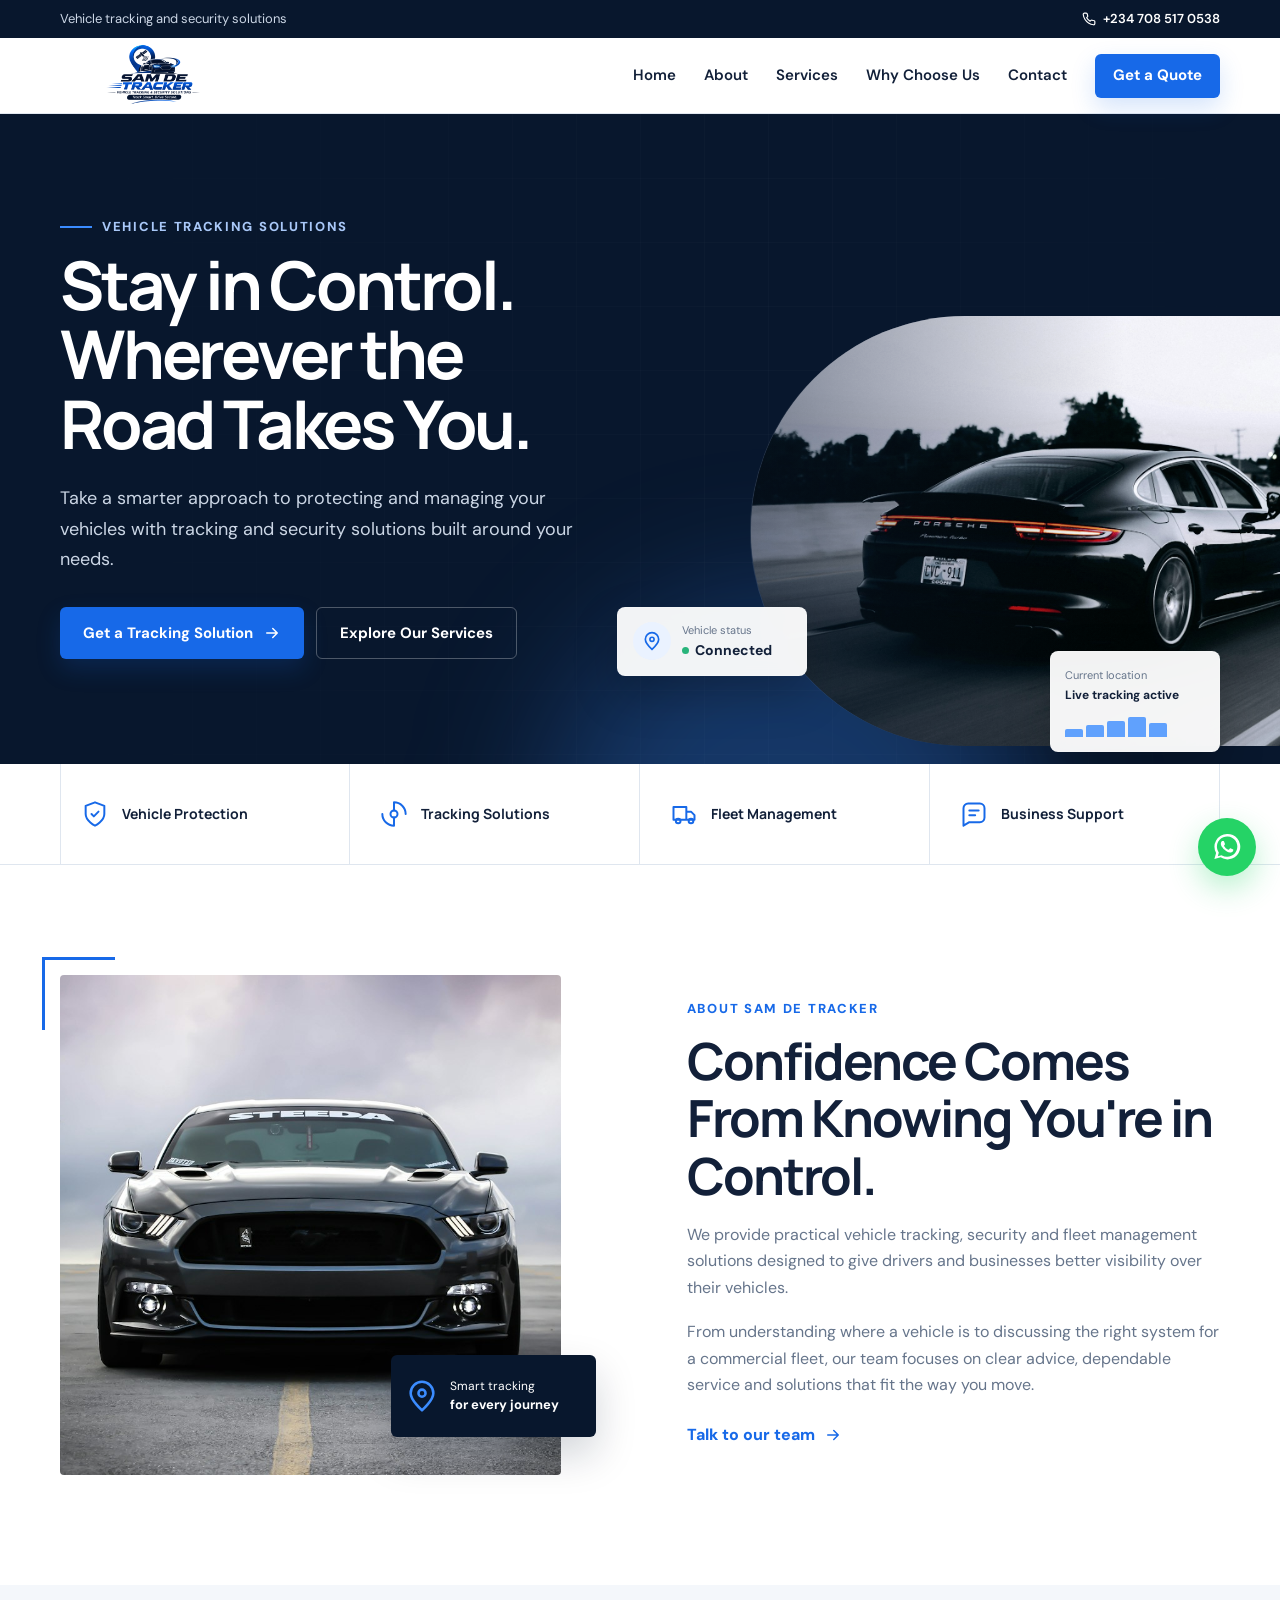
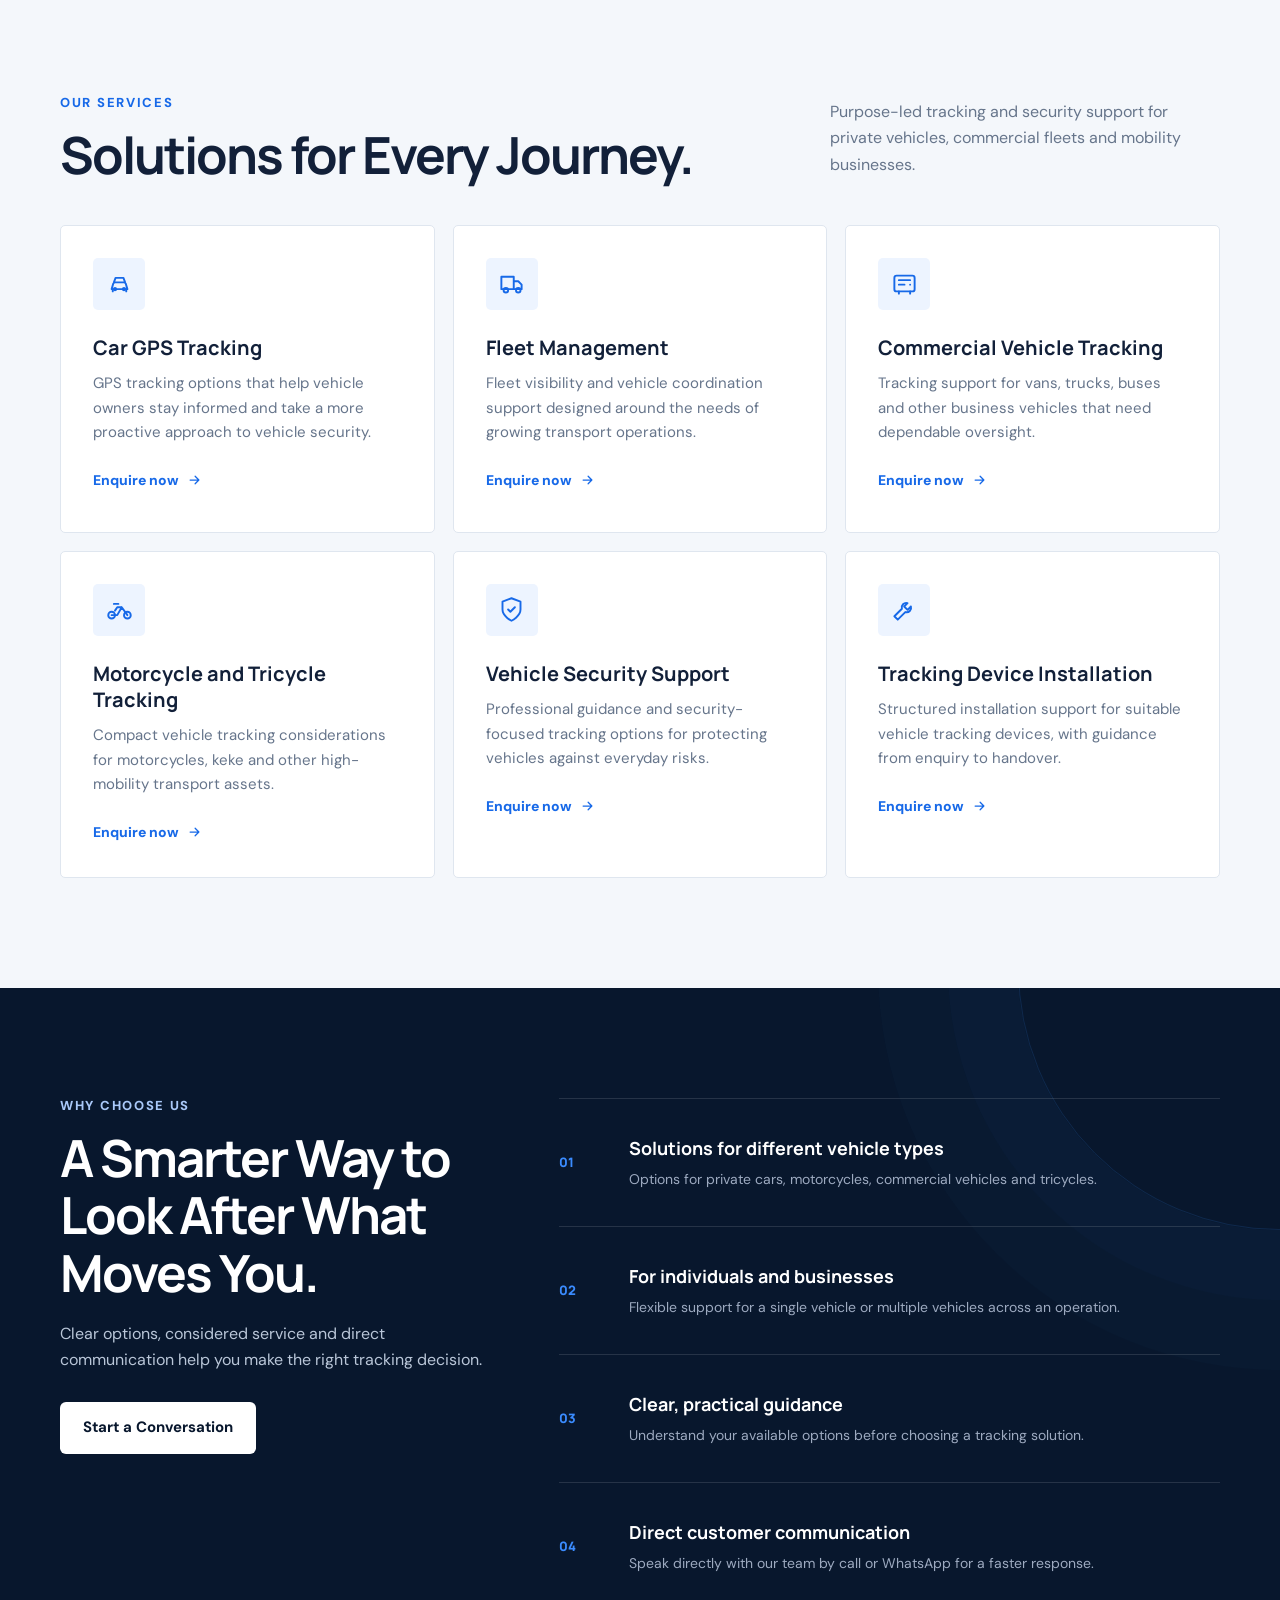
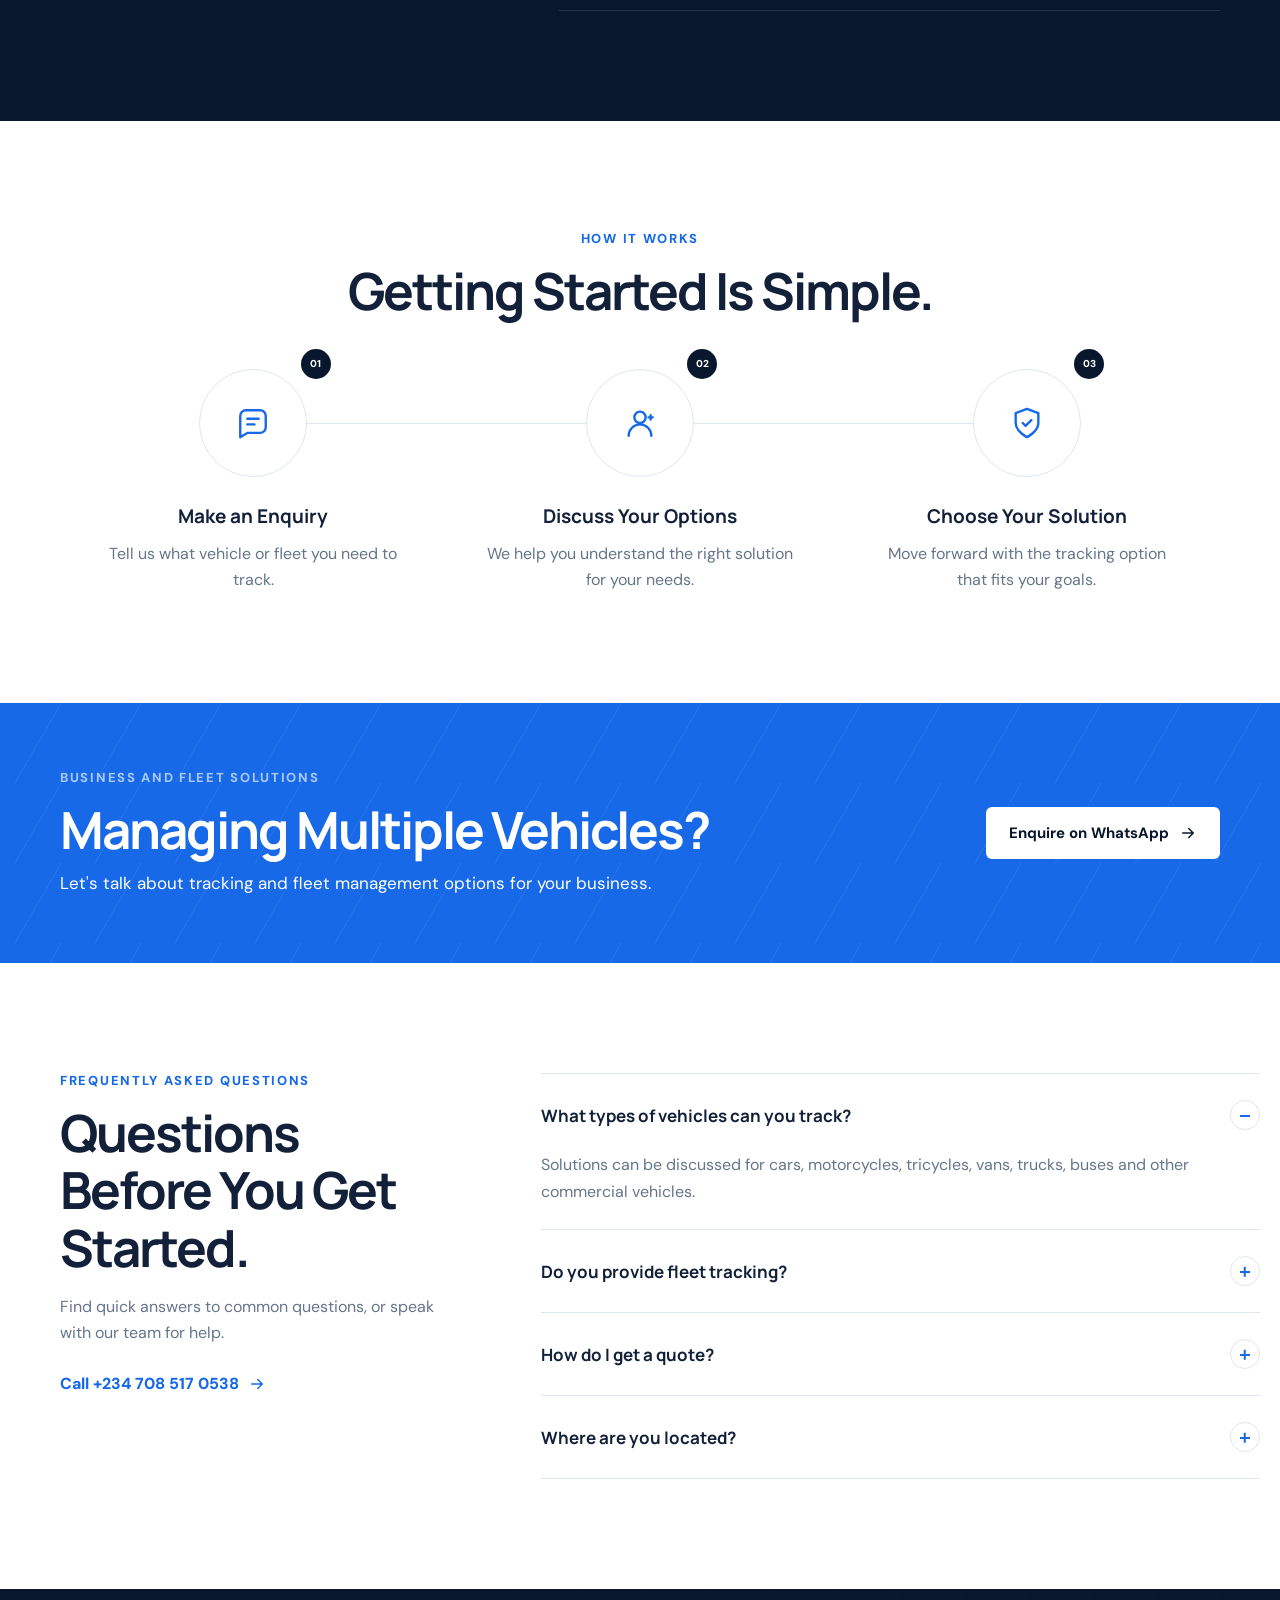
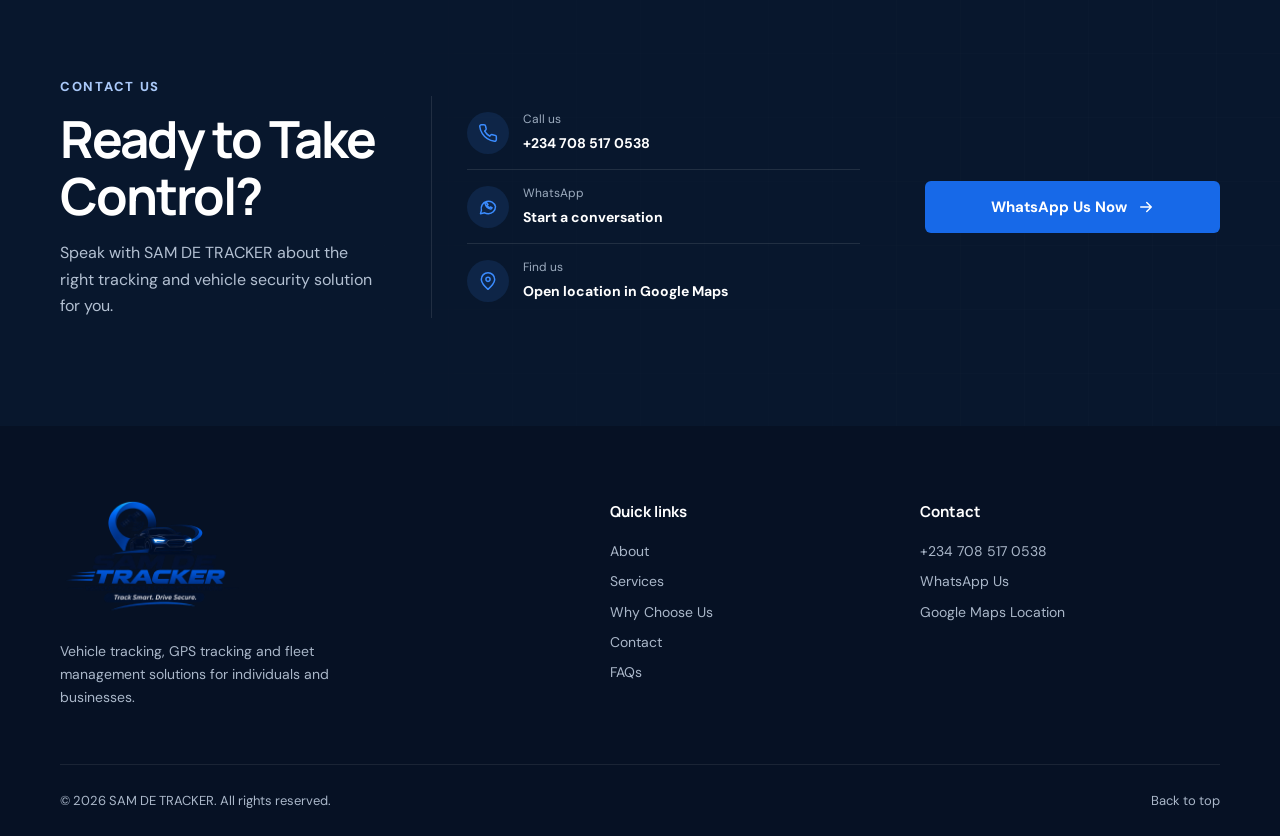
<file: index.html>
<!doctype html>
<html lang="en">
<head>
  <meta charset="utf-8">
  <meta name="viewport" content="width=device-width, initial-scale=1">
  <meta name="theme-color" content="#08172d">
  <meta name="description" content="SAM DE TRACKER provides vehicle GPS tracking, fleet management and vehicle security support for individuals and businesses.">
  <title>SAM DE TRACKER | Vehicle Tracking &amp; Fleet Management</title>
  <link rel="icon" type="image/png" href="images/Sam De Tracker Vehicle Security Logo.png">
  <link rel="preconnect" href="https://fonts.googleapis.com">
  <link rel="preconnect" href="https://fonts.gstatic.com" crossorigin>
  <link href="https://fonts.googleapis.com/css2?family=DM+Sans:wght@400;500;600;700&amp;family=Manrope:wght@600;700;800&amp;display=swap" rel="stylesheet">
  <link rel="stylesheet" href="css/style.css">
</head>
<body>
  <a class="skip-link" href="#main-content">Skip to content</a>
  <div class="topbar">
    <div class="container topbar-inner">
      <p>Vehicle tracking and security solutions</p>
      <a href="tel:+2347085170538" aria-label="Call SAM DE TRACKER"><svg aria-hidden="true" viewBox="0 0 24 24"><path d="M22 16.92v3a2 2 0 0 1-2.18 2 19.79 19.79 0 0 1-8.63-3.07 19.5 19.5 0 0 1-6-6A19.79 19.79 0 0 1 2.12 4.18 2 2 0 0 1 4.11 2h3a2 2 0 0 1 2 1.72c.12.9.33 1.78.63 2.63a2 2 0 0 1-.45 2.11L8 9.75a16 16 0 0 0 6 6l1.29-1.29a2 2 0 0 1 2.11-.45c.85.3 1.73.51 2.63.63A2 2 0 0 1 22 16.92z"/></svg>+234 708 517 0538</a>
    </div>
  </div>
  <header class="site-header" id="home">
    <nav class="nav container" aria-label="Primary navigation">
      <a class="logo-link" href="index.html" aria-label="SAM DE TRACKER home">
        <img src="images/Sam De Tracker Vehicle Security Logo.png" alt="SAM DE TRACKER logo">
      </a>
      <button
        class="menu-toggle"
        type="button"
        aria-expanded="false"
        aria-controls="nav-menu"
        aria-label="Open navigation menu"
      >
        <span></span>
        <span></span>
        <span></span>
      </button>
      <div class="nav-menu" id="nav-menu">
        <a class="nav-link active" href="#home">Home</a>
        <a class="nav-link" href="about.html">About</a>
        <a class="nav-link" href="services.html">Services</a>
        <a class="nav-link" href="why-choose-us.html">Why Choose Us</a>
        <a class="nav-link" href="contact.html">Contact</a>
        <a class="button button-primary nav-quote" href="https://wa.me/2347085170538?text=Hello%20SAM%20DE%20TRACKER%2C%20I%20would%20like%20to%20get%20a%20quote%20for%20a%20tracking%20solution." target="_blank" rel="noopener">Get a Quote</a>
      </div>
    </nav>
  </header>
  <main id="main-content">
    <section class="hero" aria-labelledby="hero-title">
      <div class="hero-grid"></div>
      <div class="container hero-layout">
        <div class="hero-copy">
          <p class="eyebrow"><span></span>Vehicle tracking solutions</p>
          <h1 id="hero-title">Stay in Control. Wherever the Road Takes You.</h1>
          <p class="hero-lead">Take a smarter approach to protecting and managing your vehicles with tracking and security solutions built around your needs.</p>
          <div class="hero-actions">
            <a class="button button-primary" href="https://wa.me/2347085170538?text=Hello%20SAM%20DE%20TRACKER%2C%20I%20need%20a%20tracking%20solution." target="_blank" rel="noopener">Get a Tracking Solution <svg aria-hidden="true" viewBox="0 0 24 24"><path d="M5 12h14M13 6l6 6-6 6"/></svg></a>
            <a class="button button-ghost" href="#services">Explore Our Services</a>
          </div>
        </div>
        <div class="hero-visual" aria-label="Vehicle tracking illustration">
          <div class="vehicle-frame"><img src="images/hero-car.jpg" alt="Premium sports car representing vehicle tracking services"></div>
          <div class="floating-card card-status"><div class="status-icon"><svg aria-hidden="true" viewBox="0 0 24 24"><path d="M20 10c0 5-8 12-8 12S4 15 4 10a8 8 0 1 1 16 0z"/><circle cx="12" cy="10" r="2.5"/></svg></div><div><span>Vehicle status</span><strong><i></i>Connected</strong></div></div>
          <div class="floating-card card-location"><span>Current location</span><strong>Live tracking active</strong><div class="signal-bars"><i></i><i></i><i></i><i></i><i></i></div></div>
        </div>
      </div>
    </section>
    <section class="trust-strip" aria-label="Key service areas">
      <div class="container trust-grid">
        <div class="trust-item"><svg aria-hidden="true" viewBox="0 0 24 24"><path d="M12 22s8-4 8-10V5l-8-3-8 3v7c0 6 8 10 8 10z"/><path d="m9 12 2 2 4-4"/></svg><span>Vehicle Protection</span></div>
        <div class="trust-item"><svg aria-hidden="true" viewBox="0 0 24 24"><circle cx="12" cy="12" r="3"/><path d="M12 2a10 10 0 0 1 10 10M12 22A10 10 0 0 1 2 12M12 2v7M12 15v7"/></svg><span>Tracking Solutions</span></div>
        <div class="trust-item"><svg aria-hidden="true" viewBox="0 0 24 24"><path d="M3 6h11v11H3zM14 10h4l3 3v4h-7z"/><circle cx="7" cy="18" r="2"/><circle cx="18" cy="18" r="2"/></svg><span>Fleet Management</span></div>
        <div class="trust-item"><svg aria-hidden="true" viewBox="0 0 24 24"><path d="M21 15a4 4 0 0 1-4 4H8l-5 3V7a4 4 0 0 1 4-4h10a4 4 0 0 1 4 4zM8 9h8M8 13h5"/></svg><span>Business Support</span></div>
      </div>
    </section>
    <section class="section about" id="about" aria-labelledby="about-title">
      <div class="container about-grid">
        <div class="about-image-wrap reveal"><img src="images/about-car.jpg" alt="Modern vehicle suitable for GPS tracking"><div class="about-badge"><svg aria-hidden="true" viewBox="0 0 24 24"><path d="M20 10c0 5-8 12-8 12S4 15 4 10a8 8 0 1 1 16 0z"/><circle cx="12" cy="10" r="2.5"/></svg><span>Smart tracking<br><strong>for every journey</strong></span></div></div>
        <div class="about-content reveal"><p class="section-kicker">About SAM DE TRACKER</p><h2 id="about-title">Confidence Comes From Knowing You're in Control.</h2><p>We provide practical vehicle tracking, security and fleet management solutions designed to give drivers and businesses better visibility over their vehicles.</p><p>From understanding where a vehicle is to discussing the right system for a commercial fleet, our team focuses on clear advice, dependable service and solutions that fit the way you move.</p><a class="text-link" href="#contact">Talk to our team <svg aria-hidden="true" viewBox="0 0 24 24"><path d="M5 12h14M13 6l6 6-6 6"/></svg></a></div>
      </div>
    </section>
    <section class="section services" id="services" aria-labelledby="services-title">
      <div class="container">
        <div class="section-heading reveal"><div><p class="section-kicker">Our services</p><h2 id="services-title">Solutions for Every Journey.</h2></div><p>Purpose-led tracking and security support for private vehicles, commercial fleets and mobility businesses.</p></div>
        <div class="services-grid">
          <article class="service-card reveal"><div class="service-icon"><svg aria-hidden="true" viewBox="0 0 24 24"><path d="M5 17h14l-1.4-4.8A2 2 0 0 0 15.7 11H8.3a2 2 0 0 0-1.9 1.2zM7 11l1.5-4h7L17 11M6 17v2M18 17v2"/><circle cx="8" cy="17" r="1"/><circle cx="16" cy="17" r="1"/></svg></div><h3>Car GPS Tracking</h3><p>GPS tracking options that help vehicle owners stay informed and take a more proactive approach to vehicle security.</p><a href="https://wa.me/2347085170538?text=Hello%2C%20I%20want%20to%20enquire%20about%20Car%20GPS%20Tracking." target="_blank" rel="noopener">Enquire now <svg aria-hidden="true" viewBox="0 0 24 24"><path d="M5 12h14M13 6l6 6-6 6"/></svg></a></article>
          <article class="service-card reveal"><div class="service-icon"><svg aria-hidden="true" viewBox="0 0 24 24"><path d="M3 6h11v11H3zM14 10h4l3 3v4h-7z"/><circle cx="7" cy="18" r="2"/><circle cx="18" cy="18" r="2"/></svg></div><h3>Fleet Management</h3><p>Fleet visibility and vehicle coordination support designed around the needs of growing transport operations.</p><a href="https://wa.me/2347085170538?text=Hello%2C%20I%20want%20to%20enquire%20about%20Fleet%20Management." target="_blank" rel="noopener">Enquire now <svg aria-hidden="true" viewBox="0 0 24 24"><path d="M5 12h14M13 6l6 6-6 6"/></svg></a></article>
          <article class="service-card reveal"><div class="service-icon"><svg aria-hidden="true" viewBox="0 0 24 24"><rect x="3" y="5" width="18" height="14" rx="2"/><path d="M7 9h10M7 13h5M17 13h.01M7 19v2M17 19v2"/></svg></div><h3>Commercial Vehicle Tracking</h3><p>Tracking support for vans, trucks, buses and other business vehicles that need dependable oversight.</p><a href="https://wa.me/2347085170538?text=Hello%2C%20I%20want%20to%20enquire%20about%20Commercial%20Vehicle%20Tracking." target="_blank" rel="noopener">Enquire now <svg aria-hidden="true" viewBox="0 0 24 24"><path d="M5 12h14M13 6l6 6-6 6"/></svg></a></article>
          <article class="service-card reveal"><div class="service-icon"><svg aria-hidden="true" viewBox="0 0 24 24"><circle cx="5" cy="17" r="3"/><circle cx="19" cy="17" r="3"/><path d="M5 17h5l4-7h-4l-2 3M14 10l5 7M7 7h4"/></svg></div><h3>Motorcycle and Tricycle Tracking</h3><p>Compact vehicle tracking considerations for motorcycles, keke and other high-mobility transport assets.</p><a href="https://wa.me/2347085170538?text=Hello%2C%20I%20want%20to%20enquire%20about%20Motorcycle%20and%20Tricycle%20Tracking." target="_blank" rel="noopener">Enquire now <svg aria-hidden="true" viewBox="0 0 24 24"><path d="M5 12h14M13 6l6 6-6 6"/></svg></a></article>
          <article class="service-card reveal"><div class="service-icon"><svg aria-hidden="true" viewBox="0 0 24 24"><path d="M12 22s8-4 8-10V5l-8-3-8 3v7c0 6 8 10 8 10z"/><path d="m9 12 2 2 4-4"/></svg></div><h3>Vehicle Security Support</h3><p>Professional guidance and security-focused tracking options for protecting vehicles against everyday risks.</p><a href="https://wa.me/2347085170538?text=Hello%2C%20I%20want%20to%20enquire%20about%20Vehicle%20Security%20Support." target="_blank" rel="noopener">Enquire now <svg aria-hidden="true" viewBox="0 0 24 24"><path d="M5 12h14M13 6l6 6-6 6"/></svg></a></article>
          <article class="service-card reveal"><div class="service-icon"><svg aria-hidden="true" viewBox="0 0 24 24"><path d="M14.7 6.3a4 4 0 0 0-5 5L3 18l3 3 6.7-6.7a4 4 0 0 0 5-5l-3 3-3-3z"/></svg></div><h3>Tracking Device Installation</h3><p>Structured installation support for suitable vehicle tracking devices, with guidance from enquiry to handover.</p><a href="https://wa.me/2347085170538?text=Hello%2C%20I%20want%20to%20enquire%20about%20Tracking%20Device%20Installation." target="_blank" rel="noopener">Enquire now <svg aria-hidden="true" viewBox="0 0 24 24"><path d="M5 12h14M13 6l6 6-6 6"/></svg></a></article>
        </div>
      </div>
    </section>
    <section class="section why-us" id="why-us" aria-labelledby="why-title">
      <div class="container why-grid">
        <div class="why-intro reveal"><p class="section-kicker light">Why choose us</p><h2 id="why-title">A Smarter Way to Look After What Moves You.</h2><p>Clear options, considered service and direct communication help you make the right tracking decision.</p><a class="button button-white" href="https://wa.me/2347085170538?text=Hello%20SAM%20DE%20TRACKER%2C%20I%20would%20like%20to%20discuss%20a%20tracking%20solution." target="_blank" rel="noopener">Start a Conversation</a></div>
        <div class="why-list">
          <div class="why-item reveal"><span>01</span><div><h3>Solutions for different vehicle types</h3><p>Options for private cars, motorcycles, commercial vehicles and tricycles.</p></div></div>
          <div class="why-item reveal"><span>02</span><div><h3>For individuals and businesses</h3><p>Flexible support for a single vehicle or multiple vehicles across an operation.</p></div></div>
          <div class="why-item reveal"><span>03</span><div><h3>Clear, practical guidance</h3><p>Understand your available options before choosing a tracking solution.</p></div></div>
          <div class="why-item reveal"><span>04</span><div><h3>Direct customer communication</h3><p>Speak directly with our team by call or WhatsApp for a faster response.</p></div></div>
        </div>
      </div>
    </section>
    <section class="section process" aria-labelledby="process-title">
      <div class="container"><div class="section-heading centered reveal"><div><p class="section-kicker">How it works</p><h2 id="process-title">Getting Started Is Simple.</h2></div></div>
        <div class="process-grid">
          <article class="process-step reveal"><span class="step-number">01</span><div class="step-icon"><svg aria-hidden="true" viewBox="0 0 24 24"><path d="M21 15a4 4 0 0 1-4 4H8l-5 3V7a4 4 0 0 1 4-4h10a4 4 0 0 1 4 4zM8 9h8M8 13h5"/></svg></div><h3>Make an Enquiry</h3><p>Tell us what vehicle or fleet you need to track.</p></article>
          <article class="process-step reveal"><span class="step-number">02</span><div class="step-icon"><svg aria-hidden="true" viewBox="0 0 24 24"><circle cx="12" cy="8" r="4"/><path d="M4 21a8 8 0 0 1 16 0M18 8h3M19.5 6.5v3"/></svg></div><h3>Discuss Your Options</h3><p>We help you understand the right solution for your needs.</p></article>
          <article class="process-step reveal"><span class="step-number">03</span><div class="step-icon"><svg aria-hidden="true" viewBox="0 0 24 24"><path d="M12 22s8-4 8-10V5l-8-3-8 3v7c0 6 8 10 8 10zM9 12l2 2 4-4"/></svg></div><h3>Choose Your Solution</h3><p>Move forward with the tracking option that fits your goals.</p></article>
        </div>
      </div>
    </section>
    <section class="fleet-cta" aria-labelledby="fleet-title">
      <div class="fleet-pattern"></div><div class="container fleet-inner reveal"><div class="fleet-copy"><p class="section-kicker light">Business and fleet solutions</p><h2 id="fleet-title">Managing Multiple Vehicles?</h2><p>Let's talk about tracking and fleet management options for your business.</p></div><a class="button button-white" href="https://wa.me/2347085170538?text=Hello%20SAM%20DE%20TRACKER%2C%20I%20need%20tracking%20and%20fleet%20management%20options%20for%20my%20business." target="_blank" rel="noopener">Enquire on WhatsApp <svg aria-hidden="true" viewBox="0 0 24 24"><path d="M5 12h14M13 6l6 6-6 6"/></svg></a></div>
    </section>
    <section class="section faq" id="faq" aria-labelledby="faq-title">
      <div class="container faq-grid">
        <div class="faq-intro reveal"><p class="section-kicker">Frequently asked questions</p><h2 id="faq-title">Questions Before You Get Started.</h2><p>Find quick answers to common questions, or speak with our team for help.</p><a class="text-link" href="tel:+2347085170538">Call +234 708 517 0538 <svg aria-hidden="true" viewBox="0 0 24 24"><path d="M5 12h14M13 6l6 6-6 6"/></svg></a></div>
        <div class="accordion reveal">
          <div class="faq-item open"><button type="button" aria-expanded="true"><span>What types of vehicles can you track?</span><i></i></button><div class="faq-answer"><p>Solutions can be discussed for cars, motorcycles, tricycles, vans, trucks, buses and other commercial vehicles.</p></div></div>
          <div class="faq-item"><button type="button" aria-expanded="false"><span>Do you provide fleet tracking?</span><i></i></button><div class="faq-answer"><p>Yes. We can discuss tracking and fleet management options suited to your business and number of vehicles.</p></div></div>
          <div class="faq-item"><button type="button" aria-expanded="false"><span>How do I get a quote?</span><i></i></button><div class="faq-answer"><p>Call us or send a WhatsApp message with your vehicle type and the service you need. Our team will help with the next step.</p></div></div>
          <div class="faq-item"><button type="button" aria-expanded="false"><span>Where are you located?</span><i></i></button><div class="faq-answer"><p>Open our contact location on Google Maps for directions. You can also call or message us before visiting.</p></div></div>
        </div>
      </div>
    </section>
    <section class="contact" id="contact" aria-labelledby="contact-title">
      <div class="contact-grid-pattern"></div><div class="container contact-layout">
        <div class="contact-copy reveal"><p class="section-kicker light">Contact us</p><h2 id="contact-title">Ready to Take Control?</h2><p>Speak with SAM DE TRACKER about the right tracking and vehicle security solution for you.</p></div>
        <div class="contact-details reveal">
          <a class="contact-row" href="tel:+2347085170538"><span class="contact-icon"><svg aria-hidden="true" viewBox="0 0 24 24"><path d="M22 16.92v3a2 2 0 0 1-2.18 2 19.79 19.79 0 0 1-8.63-3.07 19.5 19.5 0 0 1-6-6A19.79 19.79 0 0 1 2.12 4.18 2 2 0 0 1 4.11 2h3a2 2 0 0 1 2 1.72c.12.9.33 1.78.63 2.63a2 2 0 0 1-.45 2.11L8 9.75a16 16 0 0 0 6 6l1.29-1.29a2 2 0 0 1 2.11-.45c.85.3 1.73.51 2.63.63A2 2 0 0 1 22 16.92z"/></svg></span><span><small>Call us</small><strong>+234 708 517 0538</strong></span></a>
          <a class="contact-row" href="https://wa.me/2347085170538?text=Hello%20SAM%20DE%20TRACKER%2C%20I%20would%20like%20to%20make%20an%20enquiry." target="_blank" rel="noopener"><span class="contact-icon"><svg aria-hidden="true" viewBox="0 0 24 24"><path d="M21 11.5a8.4 8.4 0 0 1-9 8.5 9 9 0 0 1-4-1L3 20l1.1-4A8.5 8.5 0 1 1 21 11.5zM8.5 7.5c.8 3.8 3.2 6.2 7 7l1.5-1.5-2-1-1 1c-1-.5-2.5-2-3-3l1-1-1.5-2z"/></svg></span><span><small>WhatsApp</small><strong>Start a conversation</strong></span></a>
          <a class="contact-row" href="https://maps.app.goo.gl/TFXohsKbCs18QXsB7" target="_blank" rel="noopener"><span class="contact-icon"><svg aria-hidden="true" viewBox="0 0 24 24"><path d="M20 10c0 5-8 12-8 12S4 15 4 10a8 8 0 1 1 16 0z"/><circle cx="12" cy="10" r="2.5"/></svg></span><span><small>Find us</small><strong>Open location in Google Maps</strong></span></a>
        </div>
        <a class="button contact-button" href="https://wa.me/2347085170538?text=Hello%20SAM%20DE%20TRACKER%2C%20I%20am%20ready%20to%20discuss%20a%20tracking%20solution." target="_blank" rel="noopener">WhatsApp Us Now <svg aria-hidden="true" viewBox="0 0 24 24"><path d="M5 12h14M13 6l6 6-6 6"/></svg></a>
      </div>
    </section>
  </main>
  <footer class="footer">
    <div class="container footer-grid">
      <div class="footer-brand">
        <a href="#home" aria-label="SAM DE TRACKER home"><img src="images/Sam De Tracker Vehicle Security Logo.png" alt="SAM DE TRACKER logo"></a>
        <p>Vehicle tracking, GPS tracking and fleet management solutions for individuals and businesses.</p>
      </div>
      <div>
        <h3>Quick links</h3>
        <ul><li><a href="about.html">About</a></li><li><a href="services.html">Services</a></li><li><a href="why-choose-us.html">Why Choose Us</a></li><li><a href="contact.html">Contact</a></li><li><a href="#faq">FAQs</a></li></ul>
      </div>
      <div>
        <h3>Contact</h3>
        <ul><li><a href="tel:+2347085170538">+234 708 517 0538</a></li><li><a href="https://wa.me/2347085170538" target="_blank" rel="noopener">WhatsApp Us</a></li><li><a href="https://maps.app.goo.gl/TFXohsKbCs18QXsB7" target="_blank" rel="noopener">Google Maps Location</a></li></ul>
      </div>
    </div>
    <div class="container footer-bottom"><p>&copy; <span id="year"></span> SAM DE TRACKER. All rights reserved.</p><a href="#home">Back to top</a></div>
  </footer>
  <a class="floating-whatsapp" href="https://wa.me/2347085170538?text=Hello%20SAM%20DE%20TRACKER%2C%20I%20would%20like%20to%20make%20an%20enquiry." target="_blank" rel="noopener" aria-label="Chat with SAM DE TRACKER on WhatsApp"><svg aria-hidden="true" viewBox="0 0 32 32"><path d="M16 3A12.7 12.7 0 0 0 5.1 22L3.4 28l6.2-1.7A12.7 12.7 0 1 0 16 3zm0 22.8a10.1 10.1 0 0 1-5.1-1.4l-.37-.22-3.7 1 1-3.6-.24-.38A10.2 10.2 0 1 1 16 25.8zm5.63-7.58c-.31-.15-1.82-.88-2.1-.98-.28-.1-.49-.15-.69.16-.2.31-.79.98-.97 1.18-.18.2-.36.23-.67.08a8.3 8.3 0 0 1-2.45-1.51 9.2 9.2 0 0 1-1.69-2.12c-.18-.31-.02-.48.14-.63.14-.14.31-.36.46-.54.15-.18.2-.31.31-.51.1-.2.05-.38-.02-.54-.08-.15-.69-1.67-.95-2.29-.25-.6-.51-.52-.69-.53h-.59c-.2 0-.54.08-.82.38-.28.31-1.07 1.05-1.07 2.56s1.1 2.97 1.25 3.17c.15.2 2.16 3.29 5.23 4.61.73.31 1.3.5 1.75.64.73.23 1.4.2 1.93.12.59-.09 1.82-.74 2.08-1.46.26-.72.26-1.33.18-1.46-.08-.13-.28-.2-.59-.36z"/></svg></a>
  <script src="js/script.js"></script>
</body>
</html>
</file>
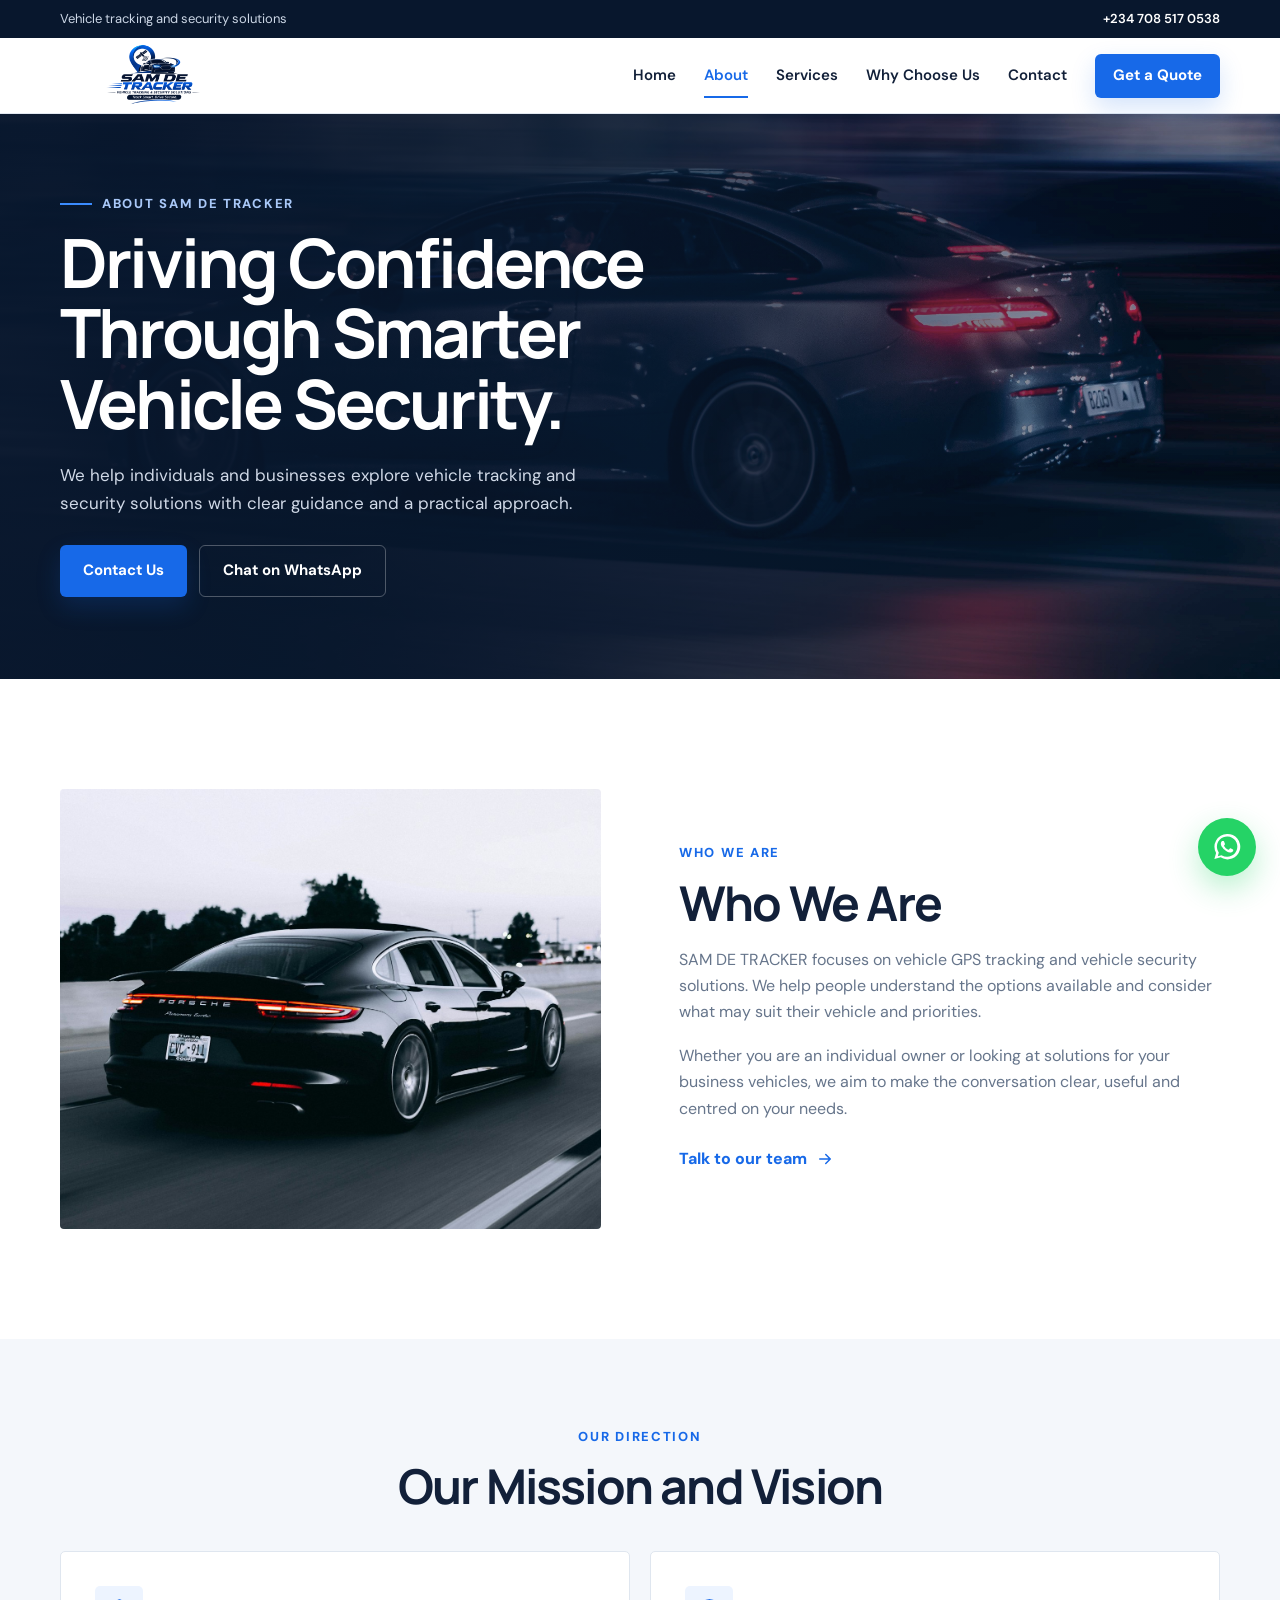
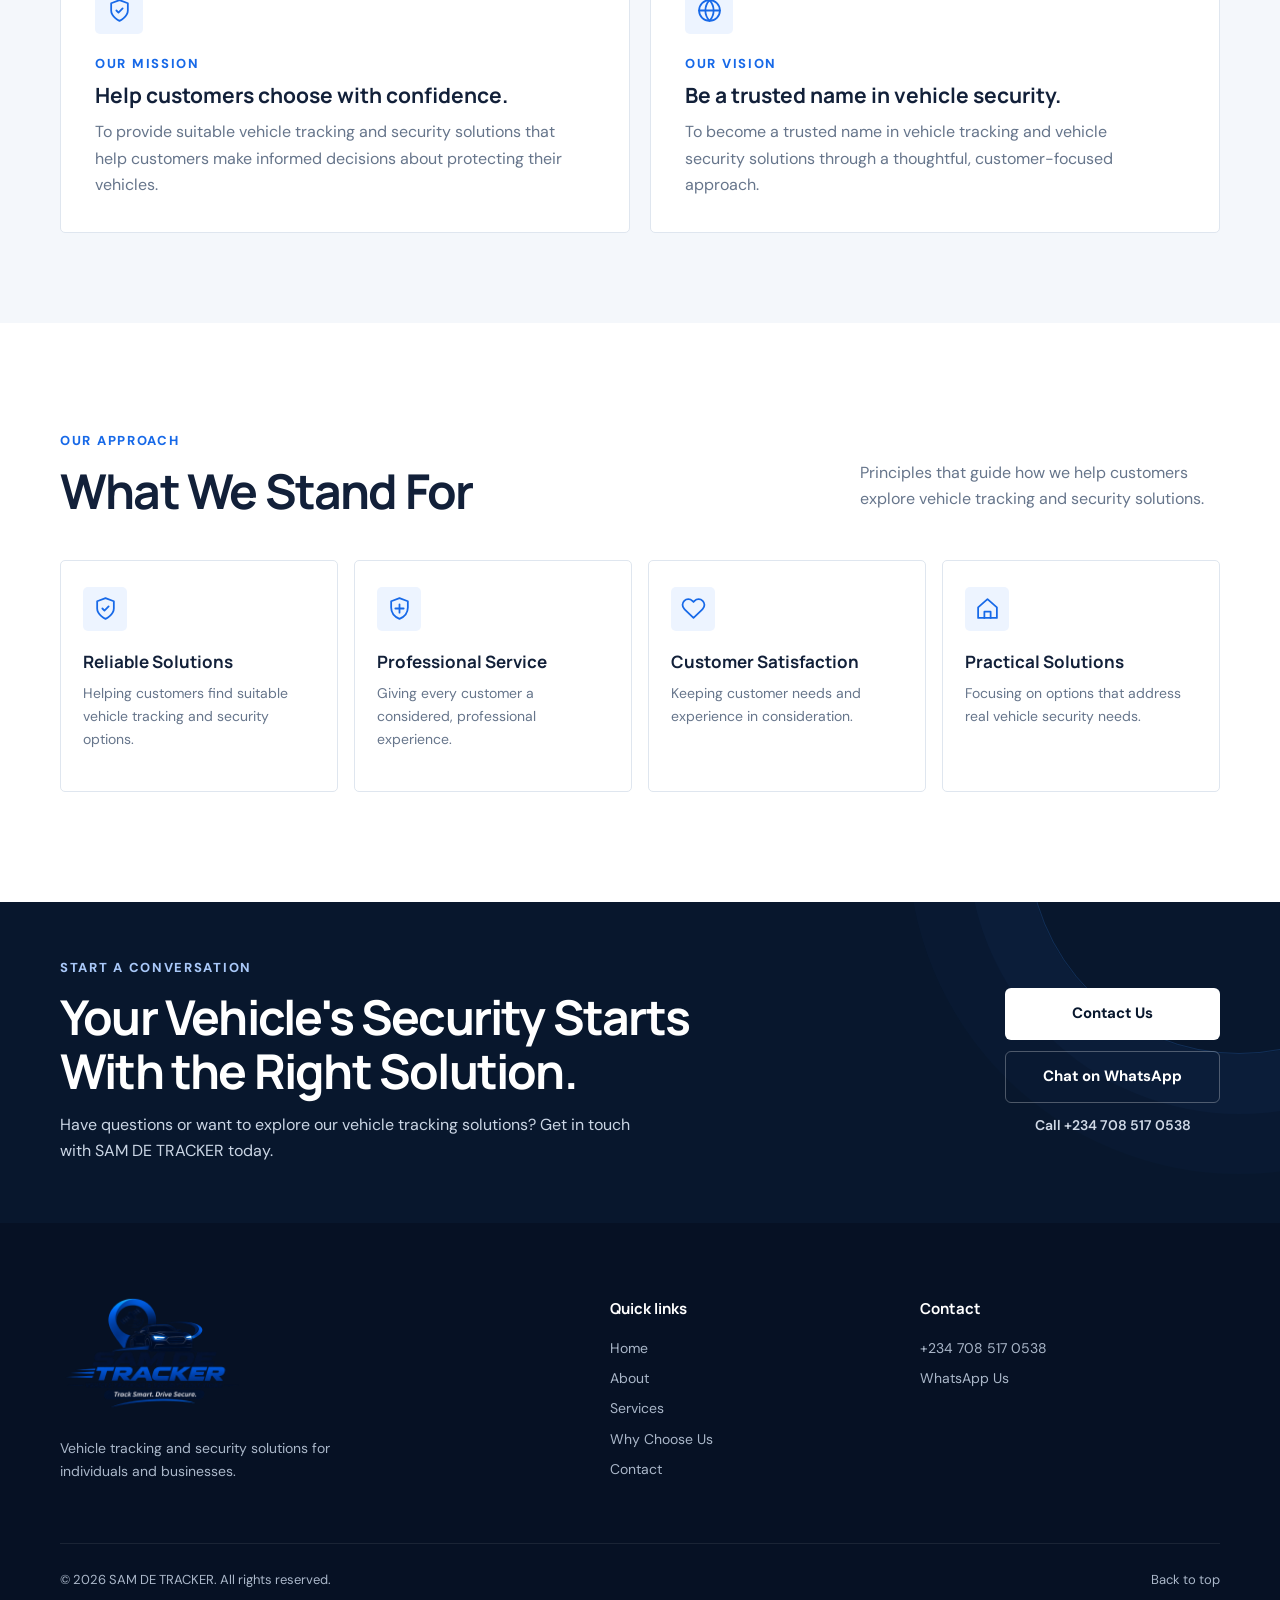
<file: about.html>
<!doctype html>
<html lang="en">
<head>
  <meta charset="utf-8">
  <meta name="viewport" content="width=device-width, initial-scale=1">
  <meta name="theme-color" content="#08172d">
  <meta name="description" content="Get to know SAM DE TRACKER and our approach to helping individuals and businesses explore vehicle tracking and security solutions.">
  <title>About Us | SAM DE TRACKER</title>
  <link rel="icon" type="image/png" href="images/Sam De Tracker Vehicle Security Logo.png">
  <link rel="preconnect" href="https://fonts.googleapis.com">
  <link rel="preconnect" href="https://fonts.gstatic.com" crossorigin>
  <link href="https://fonts.googleapis.com/css2?family=DM+Sans:wght@400;500;600;700&amp;family=Manrope:wght@600;700;800&amp;display=swap" rel="stylesheet">
  <link rel="stylesheet" href="css/style.css">
</head>
<body class="about-page" data-page="about">
  <a class="skip-link" href="#main-content">Skip to content</a>
  <div class="topbar">
    <div class="container topbar-inner">
      <p>Vehicle tracking and security solutions</p>
      <a href="tel:+2347085170538" aria-label="Call SAM DE TRACKER">+234 708 517 0538</a>
    </div>
  </div>
  <header class="site-header" id="home">
    <nav class="nav container" aria-label="Primary navigation">
      <a class="logo-link" href="index.html" aria-label="SAM DE TRACKER home">
        <img src="images/Sam De Tracker Vehicle Security Logo.png" alt="SAM DE TRACKER logo">
      </a>
      <button class="menu-toggle" type="button" aria-expanded="false" aria-controls="nav-menu" aria-label="Open navigation menu">
        <span></span><span></span><span></span>
      </button>
      <div class="nav-menu" id="nav-menu">
        <a class="nav-link" data-page="home" href="index.html">Home</a>
        <a class="nav-link" data-page="about" href="about.html" aria-current="page">About</a>
        <a class="nav-link" data-page="services" href="services.html">Services</a>
        <a class="nav-link" data-page="why" href="why-choose-us.html">Why Choose Us</a>
        <a class="nav-link" data-page="contact" href="contact.html">Contact</a>
        <a class="button button-primary nav-quote" href="https://wa.me/2347085170538?text=Hello%20SAM%20DE%20TRACKER%2C%20I%20would%20like%20to%20get%20a%20quote%20for%20a%20tracking%20solution." target="_blank" rel="noopener">Get a Quote</a>
      </div>
    </nav>
  </header>
  <main id="main-content">
    <section class="about-hero" aria-labelledby="about-hero-title">
      <img class="about-hero-image" src="images/about-banner.jpg" alt="Modern vehicle ready for a tracking solution" fetchpriority="high">
      <div class="about-hero-shade"></div>
      <div class="container about-hero-inner">
        <div class="about-hero-copy">
          <p class="eyebrow"><span></span>About SAM DE TRACKER</p>
          <h1 id="about-hero-title">Driving Confidence Through Smarter Vehicle Security.</h1>
          <p>We help individuals and businesses explore vehicle tracking and security solutions with clear guidance and a practical approach.</p>
          <div class="about-hero-actions">
            <a class="button button-primary" href="contact.html">Contact Us</a>
            <a class="button button-ghost" href="https://wa.me/2347085170538?text=Hello%20SAM%20DE%20TRACKER%2C%20I%20would%20like%20to%20learn%20more%20about%20your%20vehicle%20tracking%20solutions." target="_blank" rel="noopener">Chat on WhatsApp</a>
          </div>
        </div>
      </div>
    </section>

    <section class="section about-overview" aria-labelledby="who-we-are-title">
      <div class="container about-overview-grid">
        <div class="about-overview-image">
          <img src="images/hero-car.jpg" alt="Premium vehicle driving on the road" loading="lazy">
        </div>
        <div class="about-overview-copy">
          <p class="section-kicker">Who we are</p>
          <h2 id="who-we-are-title">Who We Are</h2>
          <p>SAM DE TRACKER focuses on vehicle GPS tracking and vehicle security solutions. We help people understand the options available and consider what may suit their vehicle and priorities.</p>
          <p>Whether you are an individual owner or looking at solutions for your business vehicles, we aim to make the conversation clear, useful and centred on your needs.</p>
          <a class="text-link" href="contact.html">Talk to our team
            <svg aria-hidden="true" viewBox="0 0 24 24"><path d="M5 12h14M13 6l6 6-6 6"/></svg>
          </a>
        </div>
      </div>
    </section>

    <section class="about-purpose" aria-labelledby="purpose-title">
      <div class="container">
        <div class="section-heading centered">
          <div>
            <p class="section-kicker">Our direction</p>
            <h2 id="purpose-title">Our Mission and Vision</h2>
          </div>
        </div>
        <div class="about-purpose-grid">
          <article class="purpose-card">
            <div class="about-icon" aria-hidden="true">
              <svg viewBox="0 0 24 24"><path d="M12 22s8-4 8-10V5l-8-3-8 3v7c0 6 8 10 8 10z"/><path d="m9 12 2 2 4-4"/></svg>
            </div>
            <p class="section-kicker">Our mission</p>
            <h3>Help customers choose with confidence.</h3>
            <p>To provide suitable vehicle tracking and security solutions that help customers make informed decisions about protecting their vehicles.</p>
          </article>
          <article class="purpose-card">
            <div class="about-icon" aria-hidden="true">
              <svg viewBox="0 0 24 24"><circle cx="12" cy="12" r="10"/><path d="M2 12h20M12 2a15.3 15.3 0 0 1 4 10 15.3 15.3 0 0 1-4 10 15.3 15.3 0 0 1-4-10 15.3 15.3 0 0 1 4-10z"/></svg>
            </div>
            <p class="section-kicker">Our vision</p>
            <h3>Be a trusted name in vehicle security.</h3>
            <p>To become a trusted name in vehicle tracking and vehicle security solutions through a thoughtful, customer-focused approach.</p>
          </article>
        </div>
      </div>
    </section>

    <section class="section about-principles" aria-labelledby="principles-title">
      <div class="container">
        <div class="section-heading">
          <div>
            <p class="section-kicker">Our approach</p>
            <h2 id="principles-title">What We Stand For</h2>
          </div>
          <p>Principles that guide how we help customers explore vehicle tracking and security solutions.</p>
        </div>
        <div class="principles-grid">
          <article class="principle-card">
            <div class="about-icon" aria-hidden="true">
              <svg viewBox="0 0 24 24"><path d="M12 22s8-4 8-10V5l-8-3-8 3v7c0 6 8 10 8 10z"/><path d="m9 12 2 2 4-4"/></svg>
            </div>
            <h3>Reliable Solutions</h3>
            <p>Helping customers find suitable vehicle tracking and security options.</p>
          </article>
          <article class="principle-card">
            <div class="about-icon" aria-hidden="true">
              <svg viewBox="0 0 24 24"><path d="M12 2 4 5v6c0 5 3.4 9 8 11 4.6-2 8-6 8-11V5l-8-3z"/><path d="M8 12h8M12 8v8"/></svg>
            </div>
            <h3>Professional Service</h3>
            <p>Giving every customer a considered, professional experience.</p>
          </article>
          <article class="principle-card">
            <div class="about-icon" aria-hidden="true">
              <svg viewBox="0 0 24 24"><path d="M20.8 4.6a5.5 5.5 0 0 0-7.8 0L12 5.7l-1.1-1.1a5.5 5.5 0 0 0-7.8 7.8l1.1 1.1L12 21l7.8-7.5 1.1-1.1a5.5 5.5 0 0 0-.1-7.8z"/></svg>
            </div>
            <h3>Customer Satisfaction</h3>
            <p>Keeping customer needs and experience in consideration.</p>
          </article>
          <article class="principle-card">
            <div class="about-icon" aria-hidden="true">
              <svg viewBox="0 0 24 24"><path d="M3 11 12 3l9 8v10H3z"/><path d="M9 21v-6h6v6"/></svg>
            </div>
            <h3>Practical Solutions</h3>
            <p>Focusing on options that address real vehicle security needs.</p>
          </article>
        </div>
      </div>
    </section>

    <section class="about-cta" aria-labelledby="about-cta-title">
      <div class="container about-cta-inner">
        <div class="about-cta-copy">
          <p class="section-kicker light">Start a conversation</p>
          <h2 id="about-cta-title">Your Vehicle's Security Starts With the Right Solution.</h2>
          <p>Have questions or want to explore our vehicle tracking solutions? Get in touch with SAM DE TRACKER today.</p>
        </div>
        <div class="about-cta-actions">
          <a class="button button-white" href="contact.html">Contact Us</a>
          <a class="button button-ghost" href="https://wa.me/2347085170538?text=Hello%20SAM%20DE%20TRACKER%2C%20I%20would%20like%20to%20explore%20your%20vehicle%20tracking%20solutions." target="_blank" rel="noopener">Chat on WhatsApp</a>
          <a class="about-cta-phone" href="tel:+2347085170538">Call +234 708 517 0538</a>
        </div>
      </div>
    </section>
  </main>
  <footer class="footer">
    <div class="container footer-grid">
      <div class="footer-brand">
        <a href="index.html" aria-label="SAM DE TRACKER home"><img src="images/Sam De Tracker Vehicle Security Logo.png" alt="SAM DE TRACKER logo" loading="lazy"></a>
        <p>Vehicle tracking and security solutions for individuals and businesses.</p>
      </div>
      <div>
        <h3>Quick links</h3>
        <ul>
          <li><a href="index.html">Home</a></li>
          <li><a href="about.html" aria-current="page">About</a></li>
          <li><a href="services.html">Services</a></li>
          <li><a href="why-choose-us.html">Why Choose Us</a></li>
          <li><a href="contact.html">Contact</a></li>
        </ul>
      </div>
      <div>
        <h3>Contact</h3>
        <ul>
          <li><a href="tel:+2347085170538">+234 708 517 0538</a></li>
          <li><a href="https://wa.me/2347085170538" target="_blank" rel="noopener">WhatsApp Us</a></li>
        </ul>
      </div>
    </div>
    <div class="container footer-bottom">
      <p>&copy; <span id="year"></span> SAM DE TRACKER. All rights reserved.</p>
      <a href="#home">Back to top</a>
    </div>
  </footer>
  <a class="floating-whatsapp" href="https://wa.me/2347085170538?text=Hello%20SAM%20DE%20TRACKER%2C%20I%20would%20like%20to%20make%20an%20enquiry." target="_blank" rel="noopener" aria-label="Chat with SAM DE TRACKER on WhatsApp">
    <svg aria-hidden="true" viewBox="0 0 32 32"><path d="M16 3A12.7 12.7 0 0 0 5.1 22L3.4 28l6.2-1.7A12.7 12.7 0 1 0 16 3zm0 22.8a10.1 10.1 0 0 1-5.1-1.4l-.37-.22-3.7 1 1-3.6-.24-.38A10.2 10.2 0 1 1 16 25.8zm5.63-7.58c-.31-.15-1.82-.88-2.1-.98-.28-.1-.49-.15-.69.16-.2.31-.79.98-.97 1.18-.18.2-.36.23-.67.08a8.3 8.3 0 0 1-2.45-1.51 9.2 9.2 0 0 1-1.69-2.12c-.18-.31-.02-.48.14-.63.14-.14.31-.36.46-.54.15-.18.2-.31.31-.51.1-.2.05-.38-.02-.54-.08-.15-.69-1.67-.95-2.29-.25-.6-.51-.52-.69-.53h-.59c-.2 0-.54.08-.82.38-.28.31-1.07 1.05-1.07 2.56s1.1 2.97 1.25 3.17c.15.2 2.16 3.29 5.23 4.61.73.31 1.3.5 1.75.64.73.23 1.4.2 1.93.12.59-.09 1.82-.74 2.08-1.46.26-.72.26-1.33-.18-1.46-.08-.13-.28-.2-.59-.36z"/></svg>
  </a>
  <script src="js/script.js"></script>
</body>
</html>
</file>
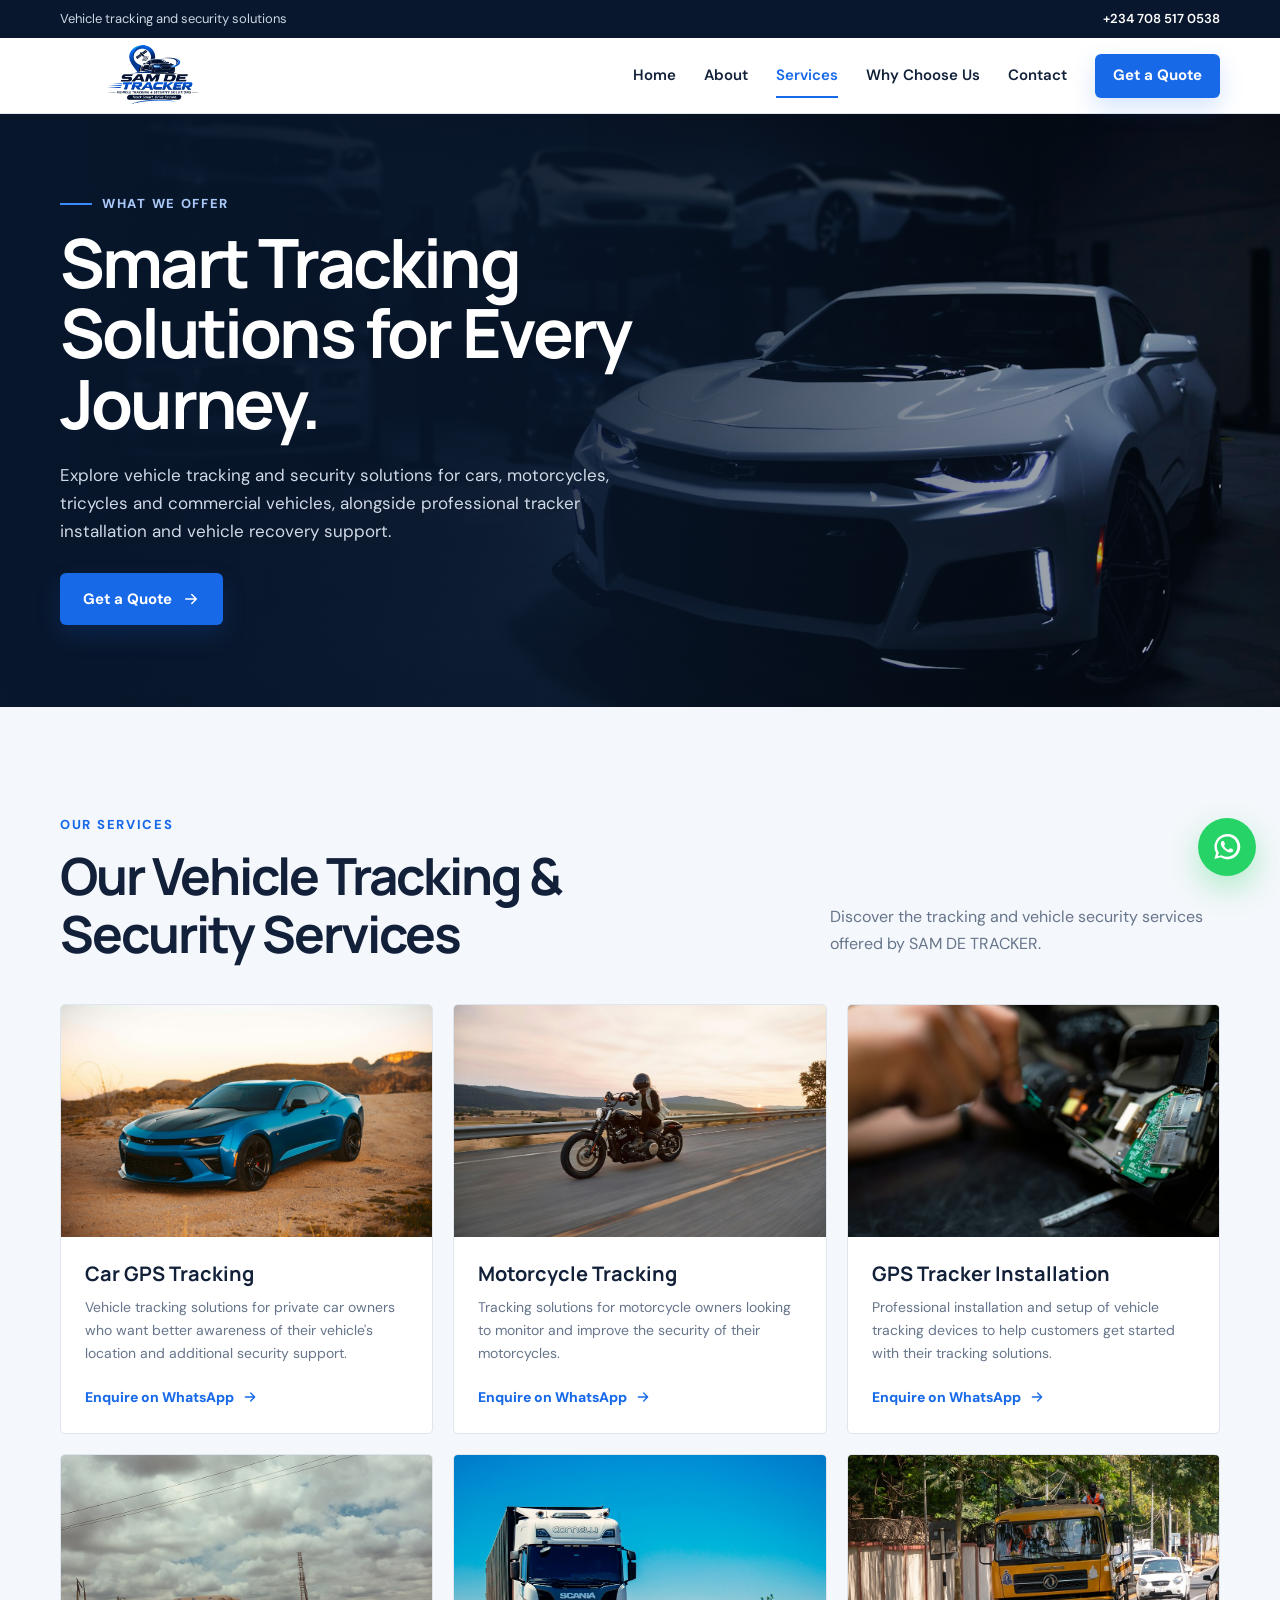
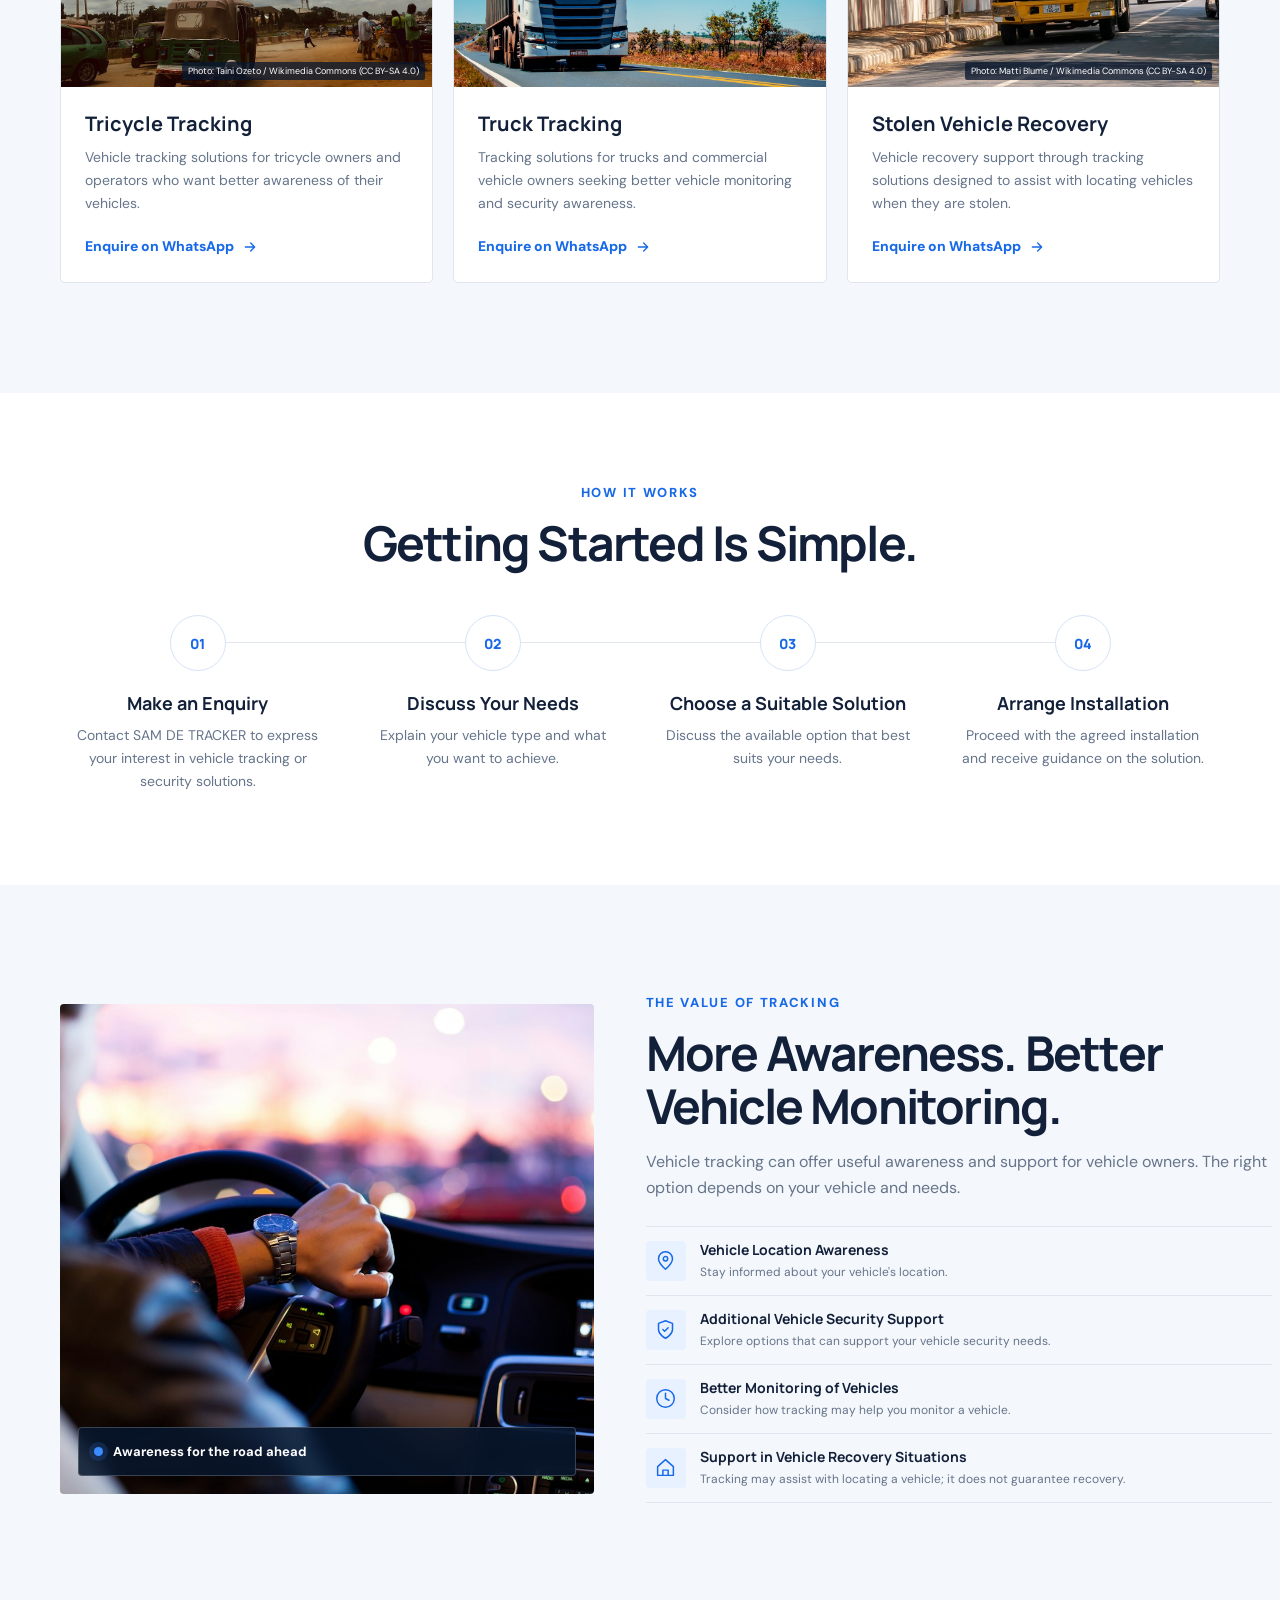
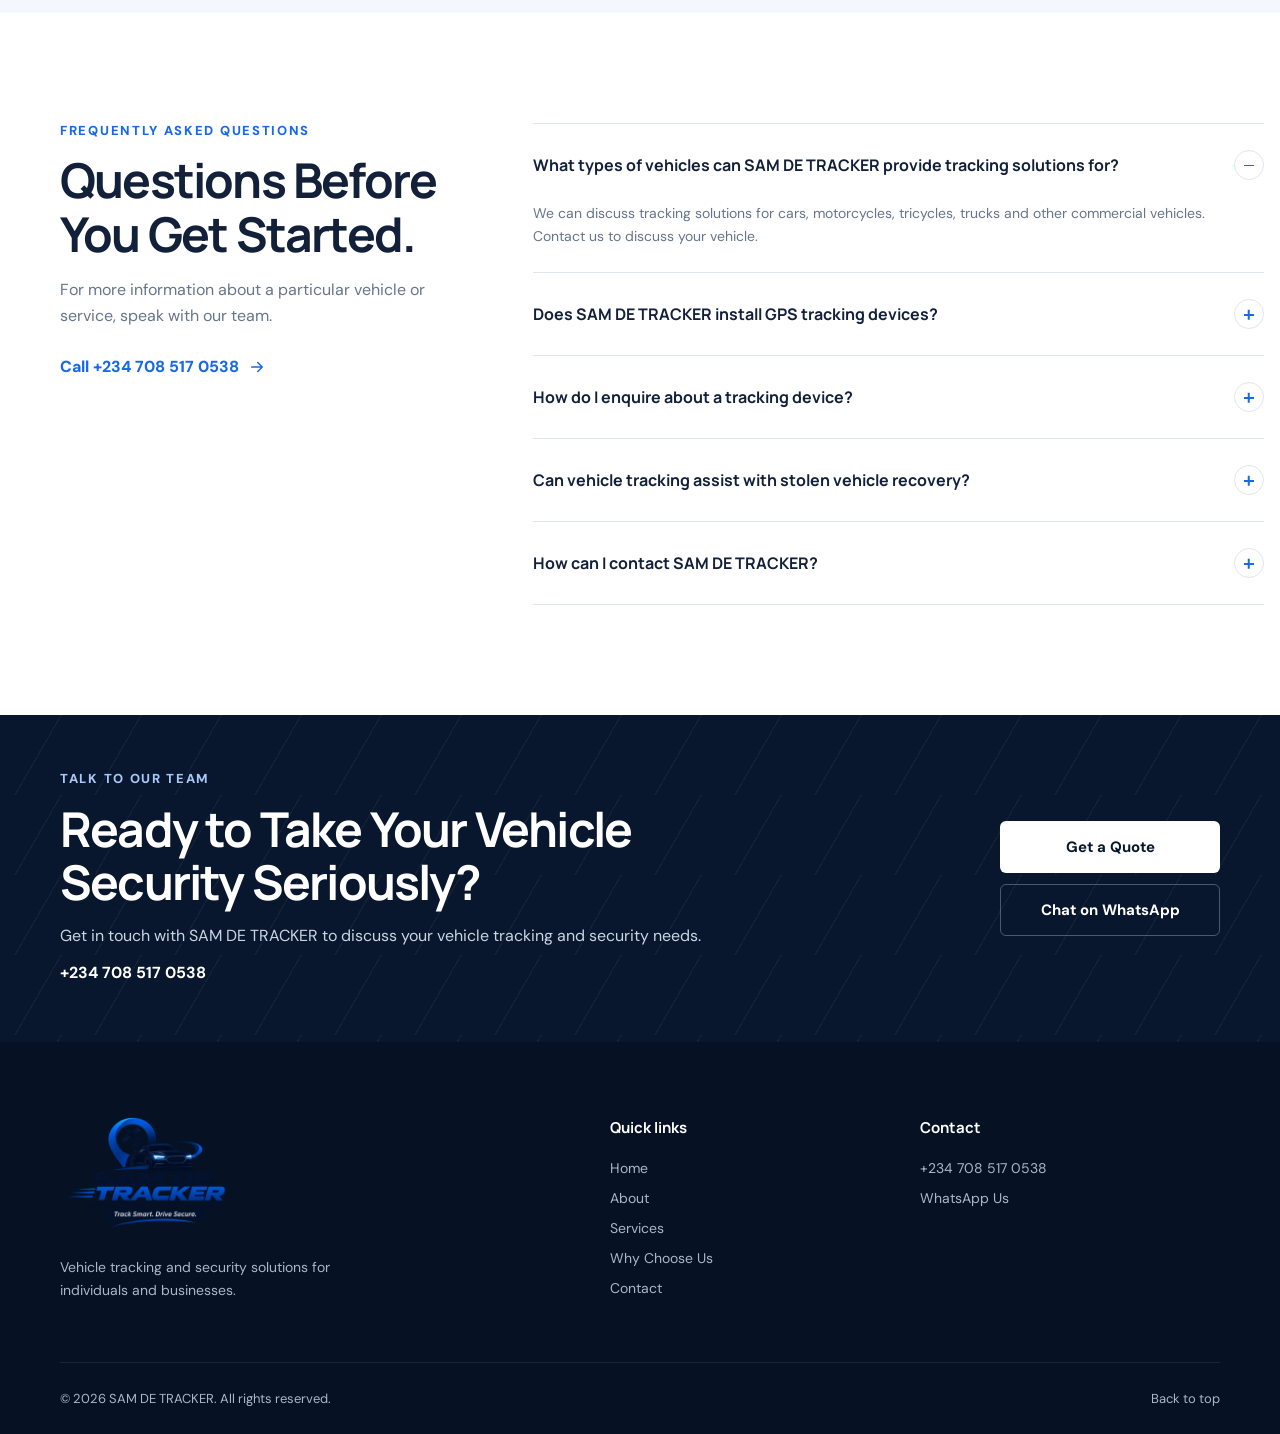
<file: services.html>
<!doctype html>
<html lang="en">
<head>
  <meta charset="utf-8">
  <meta name="viewport" content="width=device-width, initial-scale=1">
  <meta name="theme-color" content="#08172d">
  <meta name="description" content="Explore car, motorcycle, tricycle and truck tracking, GPS tracker installation and vehicle recovery support from SAM DE TRACKER.">
  <title>Our Services | SAM DE TRACKER</title>
  <link rel="icon" type="image/png" href="images/Sam De Tracker Vehicle Security Logo.png">
  <link rel="preconnect" href="https://fonts.googleapis.com">
  <link rel="preconnect" href="https://fonts.gstatic.com" crossorigin>
  <link href="https://fonts.googleapis.com/css2?family=DM+Sans:wght@400;500;600;700&amp;family=Manrope:wght@600;700;800&amp;display=swap" rel="stylesheet">
  <link rel="stylesheet" href="css/style.css">
</head>
<body class="services-page" data-page="services">
  <a class="skip-link" href="#main-content">Skip to content</a>
  <div class="topbar">
    <div class="container topbar-inner">
      <p>Vehicle tracking and security solutions</p>
      <a href="tel:+2347085170538" aria-label="Call SAM DE TRACKER">+234 708 517 0538</a>
    </div>
  </div>
  <header class="site-header" id="home">
    <nav class="nav container" aria-label="Primary navigation">
      <a class="logo-link" href="index.html" aria-label="SAM DE TRACKER home">
        <img src="images/Sam De Tracker Vehicle Security Logo.png" alt="SAM DE TRACKER logo">
      </a>
      <button class="menu-toggle" type="button" aria-expanded="false" aria-controls="nav-menu" aria-label="Open navigation menu">
        <span></span><span></span><span></span>
      </button>
      <div class="nav-menu" id="nav-menu">
        <a class="nav-link" data-page="home" href="index.html">Home</a>
        <a class="nav-link" data-page="about" href="about.html">About</a>
        <a class="nav-link" data-page="services" href="services.html" aria-current="page">Services</a>
        <a class="nav-link" data-page="why" href="why-choose-us.html">Why Choose Us</a>
        <a class="nav-link" data-page="contact" href="contact.html">Contact</a>
        <a class="button button-primary nav-quote" href="https://wa.me/2347085170538?text=Hello%20SAM%20DE%20TRACKER%2C%20I%20would%20like%20to%20get%20a%20quote%20for%20a%20tracking%20solution." target="_blank" rel="noopener">Get a Quote</a>
      </div>
    </nav>
  </header>

  <main id="main-content">
    <section class="service-page-hero" aria-labelledby="services-hero-title">
      <img class="service-page-hero-image" src="assets/images/services-hero.jpg" alt="Premium vehicle in a dark automotive showroom" fetchpriority="high">
      <div class="service-page-hero-shade"></div>
      <div class="container service-page-hero-inner">
        <div class="service-page-hero-copy">
          <p class="eyebrow"><span></span>What we offer</p>
          <h1 id="services-hero-title">Smart Tracking Solutions for Every Journey.</h1>
          <p>Explore vehicle tracking and security solutions for cars, motorcycles, tricycles and commercial vehicles, alongside professional tracker installation and vehicle recovery support.</p>
          <a class="button button-primary" href="https://wa.me/2347085170538?text=Hello%20SAM%20DE%20TRACKER%2C%20I%20would%20like%20to%20get%20a%20quote%20for%20a%20vehicle%20tracking%20solution." target="_blank" rel="noopener">Get a Quote
            <svg aria-hidden="true" viewBox="0 0 24 24"><path d="M5 12h14M13 6l6 6-6 6"/></svg>
          </a>
        </div>
      </div>
    </section>

    <section class="section service-offerings" aria-labelledby="service-offerings-title">
      <div class="container">
        <div class="section-heading service-offerings-heading">
          <div>
            <p class="section-kicker">Our services</p>
            <h2 id="service-offerings-title">Our Vehicle Tracking &amp; Security Services</h2>
          </div>
          <p>Discover the tracking and vehicle security services offered by SAM DE TRACKER.</p>
        </div>
        <div class="service-offerings-grid">
          <article class="offering-card">
            <figure class="offering-photo">
              <img src="assets/images/car-gps-tracking.jpg" alt="Modern blue performance car outdoors" loading="lazy">
            </figure>
            <div class="offering-content">
              <h3>Car GPS Tracking</h3>
              <p>Vehicle tracking solutions for private car owners who want better awareness of their vehicle's location and additional security support.</p>
              <a class="offering-link" href="https://wa.me/2347085170538?text=Hello%20SAM%20DE%20TRACKER%2C%20I%20would%20like%20to%20enquire%20about%20Car%20GPS%20Tracking." target="_blank" rel="noopener">Enquire on WhatsApp
                <svg aria-hidden="true" viewBox="0 0 24 24"><path d="M5 12h14M13 6l6 6-6 6"/></svg>
              </a>
            </div>
          </article>
          <article class="offering-card">
            <figure class="offering-photo">
              <img src="assets/images/motorcycle-tracking.jpg" alt="Motorcycle travelling along an open road" loading="lazy">
            </figure>
            <div class="offering-content">
              <h3>Motorcycle Tracking</h3>
              <p>Tracking solutions for motorcycle owners looking to monitor and improve the security of their motorcycles.</p>
              <a class="offering-link" href="https://wa.me/2347085170538?text=Hello%20SAM%20DE%20TRACKER%2C%20I%20would%20like%20to%20enquire%20about%20Motorcycle%20Tracking." target="_blank" rel="noopener">Enquire on WhatsApp
                <svg aria-hidden="true" viewBox="0 0 24 24"><path d="M5 12h14M13 6l6 6-6 6"/></svg>
              </a>
            </div>
          </article>
          <article class="offering-card">
            <figure class="offering-photo">
              <img src="assets/images/gps-installation.jpg" alt="Technician working with an electronic tracking module" loading="lazy">
            </figure>
            <div class="offering-content">
              <h3>GPS Tracker Installation</h3>
              <p>Professional installation and setup of vehicle tracking devices to help customers get started with their tracking solutions.</p>
              <a class="offering-link" href="https://wa.me/2347085170538?text=Hello%20SAM%20DE%20TRACKER%2C%20I%20would%20like%20to%20enquire%20about%20GPS%20Tracker%20Installation." target="_blank" rel="noopener">Enquire on WhatsApp
                <svg aria-hidden="true" viewBox="0 0 24 24"><path d="M5 12h14M13 6l6 6-6 6"/></svg>
              </a>
            </div>
          </article>
          <article class="offering-card">
            <figure class="offering-photo">
              <img src="assets/images/tricycle-tracking.jpg" alt="Commercial tricycle taxi on a Nigerian street" loading="lazy">
              <figcaption class="offering-photo-credit"><a href="https://commons.wikimedia.org/wiki/File:A_Keke_Napep_(auto_rickshaw)_in_Abuja.jpg" target="_blank" rel="noopener">Photo: Taini Ozeto / Wikimedia Commons (CC BY-SA 4.0)</a></figcaption>
            </figure>
            <div class="offering-content">
              <h3>Tricycle Tracking</h3>
              <p>Vehicle tracking solutions for tricycle owners and operators who want better awareness of their vehicles.</p>
              <a class="offering-link" href="https://wa.me/2347085170538?text=Hello%20SAM%20DE%20TRACKER%2C%20I%20would%20like%20to%20enquire%20about%20Tricycle%20Tracking." target="_blank" rel="noopener">Enquire on WhatsApp
                <svg aria-hidden="true" viewBox="0 0 24 24"><path d="M5 12h14M13 6l6 6-6 6"/></svg>
              </a>
            </div>
          </article>
          <article class="offering-card">
            <figure class="offering-photo">
              <img src="assets/images/truck-tracking.jpg" alt="Commercial truck travelling on a highway" loading="lazy">
            </figure>
            <div class="offering-content">
              <h3>Truck Tracking</h3>
              <p>Tracking solutions for trucks and commercial vehicle owners seeking better vehicle monitoring and security awareness.</p>
              <a class="offering-link" href="https://wa.me/2347085170538?text=Hello%20SAM%20DE%20TRACKER%2C%20I%20would%20like%20to%20enquire%20about%20Truck%20Tracking." target="_blank" rel="noopener">Enquire on WhatsApp
                <svg aria-hidden="true" viewBox="0 0 24 24"><path d="M5 12h14M13 6l6 6-6 6"/></svg>
              </a>
            </div>
          </article>
          <article class="offering-card">
            <figure class="offering-photo">
              <img src="assets/images/vehicle-recovery.jpg" alt="Vehicle recovery truck travelling through a city" loading="lazy">
              <figcaption class="offering-photo-credit"><a href="https://commons.wikimedia.org/wiki/File:DongFeng_tow_truck,_Korle-Klottey_(P1090871).jpg" target="_blank" rel="noopener">Photo: Matti Blume / Wikimedia Commons (CC BY-SA 4.0)</a></figcaption>
            </figure>
            <div class="offering-content">
              <h3>Stolen Vehicle Recovery</h3>
              <p>Vehicle recovery support through tracking solutions designed to assist with locating vehicles when they are stolen.</p>
              <a class="offering-link" href="https://wa.me/2347085170538?text=Hello%20SAM%20DE%20TRACKER%2C%20I%20would%20like%20to%20enquire%20about%20Stolen%20Vehicle%20Recovery%20support." target="_blank" rel="noopener">Enquire on WhatsApp
                <svg aria-hidden="true" viewBox="0 0 24 24"><path d="M5 12h14M13 6l6 6-6 6"/></svg>
              </a>
            </div>
          </article>
        </div>
      </div>
    </section>

    <section class="service-process" aria-labelledby="service-process-title">
      <div class="container">
        <div class="section-heading centered">
          <div>
            <p class="section-kicker">How it works</p>
            <h2 id="service-process-title">Getting Started Is Simple.</h2>
          </div>
        </div>
        <ol class="service-process-grid">
          <li class="service-process-step">
            <span class="service-process-number">01</span>
            <h3>Make an Enquiry</h3>
            <p>Contact SAM DE TRACKER to express your interest in vehicle tracking or security solutions.</p>
          </li>
          <li class="service-process-step">
            <span class="service-process-number">02</span>
            <h3>Discuss Your Needs</h3>
            <p>Explain your vehicle type and what you want to achieve.</p>
          </li>
          <li class="service-process-step">
            <span class="service-process-number">03</span>
            <h3>Choose a Suitable Solution</h3>
            <p>Discuss the available option that best suits your needs.</p>
          </li>
          <li class="service-process-step">
            <span class="service-process-number">04</span>
            <h3>Arrange Installation</h3>
            <p>Proceed with the agreed installation and receive guidance on the solution.</p>
          </li>
        </ol>
      </div>
    </section>

    <section class="section service-benefits" aria-labelledby="service-benefits-title">
      <div class="container service-benefits-grid">
        <div class="service-benefits-visual">
          <img src="assets/images/vehicle-awareness.jpg" alt="Driver at the wheel with a view of the road ahead" loading="lazy">
          <div class="service-benefits-note">
            <span class="service-benefits-pulse"></span>
            <span>Awareness for the road ahead</span>
          </div>
        </div>
        <div class="service-benefits-copy">
          <p class="section-kicker">The value of tracking</p>
          <h2 id="service-benefits-title">More Awareness. Better Vehicle Monitoring.</h2>
          <p>Vehicle tracking can offer useful awareness and support for vehicle owners. The right option depends on your vehicle and needs.</p>
          <ul class="benefit-list">
            <li>
              <span class="benefit-icon" aria-hidden="true"><svg viewBox="0 0 24 24"><path d="M20 10c0 5-8 12-8 12S4 15 4 10a8 8 0 1 1 16 0z"/><circle cx="12" cy="10" r="2.5"/></svg></span>
              <span><strong>Vehicle Location Awareness</strong><small>Stay informed about your vehicle's location.</small></span>
            </li>
            <li>
              <span class="benefit-icon" aria-hidden="true"><svg viewBox="0 0 24 24"><path d="M12 22s8-4 8-10V5l-8-3-8 3v7c0 6 8 10 8 10z"/><path d="m9 12 2 2 4-4"/></svg></span>
              <span><strong>Additional Vehicle Security Support</strong><small>Explore options that can support your vehicle security needs.</small></span>
            </li>
            <li>
              <span class="benefit-icon" aria-hidden="true"><svg viewBox="0 0 24 24"><circle cx="12" cy="12" r="10"/><path d="M12 6v6l4 2"/></svg></span>
              <span><strong>Better Monitoring of Vehicles</strong><small>Consider how tracking may help you monitor a vehicle.</small></span>
            </li>
            <li>
              <span class="benefit-icon" aria-hidden="true"><svg viewBox="0 0 24 24"><path d="M3 11 12 3l9 8v10H3z"/><path d="M9 21v-6h6v6"/></svg></span>
              <span><strong>Support in Vehicle Recovery Situations</strong><small>Tracking may assist with locating a vehicle; it does not guarantee recovery.</small></span>
            </li>
          </ul>
        </div>
      </div>
    </section>

    <section class="section service-faq" aria-labelledby="service-faq-title">
      <div class="container service-faq-grid">
        <div class="service-faq-intro">
          <p class="section-kicker">Frequently asked questions</p>
          <h2 id="service-faq-title">Questions Before You Get Started.</h2>
          <p>For more information about a particular vehicle or service, speak with our team.</p>
          <a class="text-link" href="tel:+2347085170538">Call +234 708 517 0538
            <svg aria-hidden="true" viewBox="0 0 24 24"><path d="M5 12h14M13 6l6 6-6 6"/></svg>
          </a>
        </div>
        <div class="accordion">
          <div class="faq-item open">
            <button type="button" aria-expanded="true"><span>What types of vehicles can SAM DE TRACKER provide tracking solutions for?</span><i aria-hidden="true"></i></button>
            <div class="faq-answer"><p>We can discuss tracking solutions for cars, motorcycles, tricycles, trucks and other commercial vehicles. Contact us to discuss your vehicle.</p></div>
          </div>
          <div class="faq-item">
            <button type="button" aria-expanded="false"><span>Does SAM DE TRACKER install GPS tracking devices?</span><i aria-hidden="true"></i></button>
            <div class="faq-answer"><p>GPS tracker installation and setup is available. Contact us to discuss your vehicle and the installation you need.</p></div>
          </div>
          <div class="faq-item">
            <button type="button" aria-expanded="false"><span>How do I enquire about a tracking device?</span><i aria-hidden="true"></i></button>
            <div class="faq-answer"><p>Call +234 708 517 0538 or message us on WhatsApp with your vehicle type and what you are looking for.</p></div>
          </div>
          <div class="faq-item">
            <button type="button" aria-expanded="false"><span>Can vehicle tracking assist with stolen vehicle recovery?</span><i aria-hidden="true"></i></button>
            <div class="faq-answer"><p>Tracking solutions may assist with locating a vehicle, but recovery is not guaranteed. Contact us to discuss available support.</p></div>
          </div>
          <div class="faq-item">
            <button type="button" aria-expanded="false"><span>How can I contact SAM DE TRACKER?</span><i aria-hidden="true"></i></button>
            <div class="faq-answer"><p>Call +234 708 517 0538 or start a conversation on WhatsApp using the contact links on this page.</p></div>
          </div>
        </div>
      </div>
    </section>

    <section class="service-page-cta" aria-labelledby="service-cta-title">
      <div class="service-page-cta-pattern"></div>
      <div class="container service-page-cta-inner">
        <div class="service-page-cta-copy">
          <p class="section-kicker light">Talk to our team</p>
          <h2 id="service-cta-title">Ready to Take Your Vehicle Security Seriously?</h2>
          <p>Get in touch with SAM DE TRACKER to discuss your vehicle tracking and security needs.</p>
          <a class="service-page-cta-phone" href="tel:+2347085170538">+234 708 517 0538</a>
        </div>
        <div class="service-page-cta-actions">
          <a class="button button-white" href="https://wa.me/2347085170538?text=Hello%20SAM%20DE%20TRACKER%2C%20I%20would%20like%20to%20get%20a%20quote%20for%20a%20vehicle%20tracking%20solution." target="_blank" rel="noopener">Get a Quote</a>
          <a class="button button-ghost" href="https://wa.me/2347085170538?text=Hello%20SAM%20DE%20TRACKER%2C%20I%20would%20like%20to%20discuss%20my%20vehicle%20tracking%20and%20security%20needs." target="_blank" rel="noopener">Chat on WhatsApp</a>
        </div>
      </div>
    </section>
  </main>

  <footer class="footer">
    <div class="container footer-grid">
      <div class="footer-brand">
        <a href="index.html" aria-label="SAM DE TRACKER home"><img src="images/Sam De Tracker Vehicle Security Logo.png" alt="SAM DE TRACKER logo" loading="lazy"></a>
        <p>Vehicle tracking and security solutions for individuals and businesses.</p>
      </div>
      <div>
        <h3>Quick links</h3>
        <ul>
          <li><a href="index.html">Home</a></li>
          <li><a href="about.html">About</a></li>
          <li><a href="services.html" aria-current="page">Services</a></li>
          <li><a href="why-choose-us.html">Why Choose Us</a></li>
          <li><a href="contact.html">Contact</a></li>
        </ul>
      </div>
      <div>
        <h3>Contact</h3>
        <ul>
          <li><a href="tel:+2347085170538">+234 708 517 0538</a></li>
          <li><a href="https://wa.me/2347085170538" target="_blank" rel="noopener">WhatsApp Us</a></li>
        </ul>
      </div>
    </div>
    <div class="container footer-bottom">
      <p>&copy; <span id="year"></span> SAM DE TRACKER. All rights reserved.</p>
      <a href="#home">Back to top</a>
    </div>
  </footer>
  <a class="floating-whatsapp" href="https://wa.me/2347085170538?text=Hello%20SAM%20DE%20TRACKER%2C%20I%20would%20like%20to%20make%20an%20enquiry." target="_blank" rel="noopener" aria-label="Chat with SAM DE TRACKER on WhatsApp">
    <svg aria-hidden="true" viewBox="0 0 32 32"><path d="M16 3A12.7 12.7 0 0 0 5.1 22L3.4 28l6.2-1.7A12.7 12.7 0 1 0 16 3zm0 22.8a10.1 10.1 0 0 1-5.1-1.4l-.37-.22-3.7 1 1-3.6-.24-.38A10.2 10.2 0 1 1 16 25.8zm5.63-7.58c-.31-.15-1.82-.88-2.1-.98-.28-.1-.49-.15-.69.16-.2.31-.79.98-.97 1.18-.18.2-.36.23-.67.08a8.3 8.3 0 0 1-2.45-1.51 9.2 9.2 0 0 1-1.69-2.12c-.18-.31-.02-.48.14-.63.14-.14.31-.36.46-.54.15-.18.2-.31.31-.51.1-.2.05-.38-.02-.54-.08-.15-.69-1.67-.95-2.29-.25-.6-.51-.52-.69-.53h-.59c-.2 0-.54.08-.82.38-.28.31-1.07 1.05-1.07 2.56s1.1 2.97 1.25 3.17c.15.2 2.16 3.29 5.23 4.61.73.31 1.3.5 1.75.64.73.23 1.4.2 1.93.12.59-.09 1.82-.74 2.08-1.46.26-.72.26-1.33-.18-1.46-.08-.13-.28-.2-.59-.36z"/></svg>
  </a>
  <script src="js/script.js"></script>
</body>
</html>
</file>
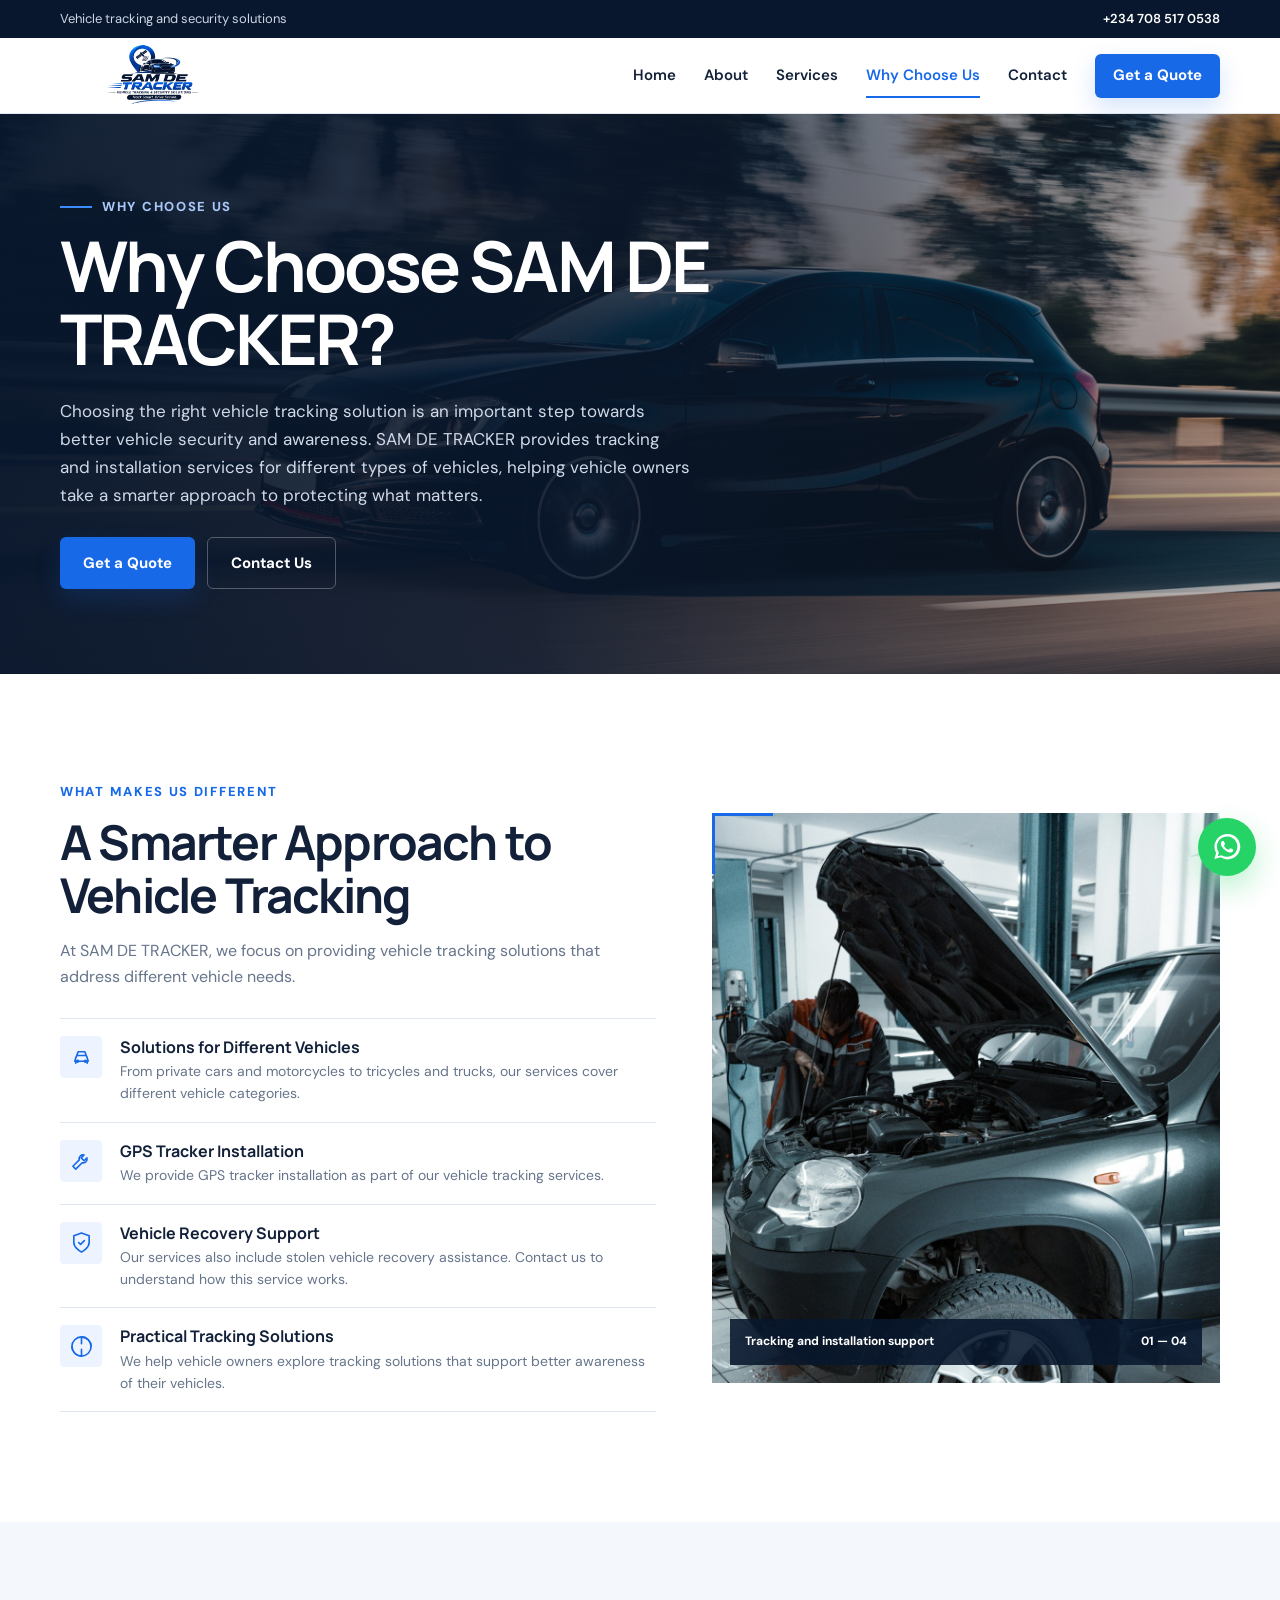
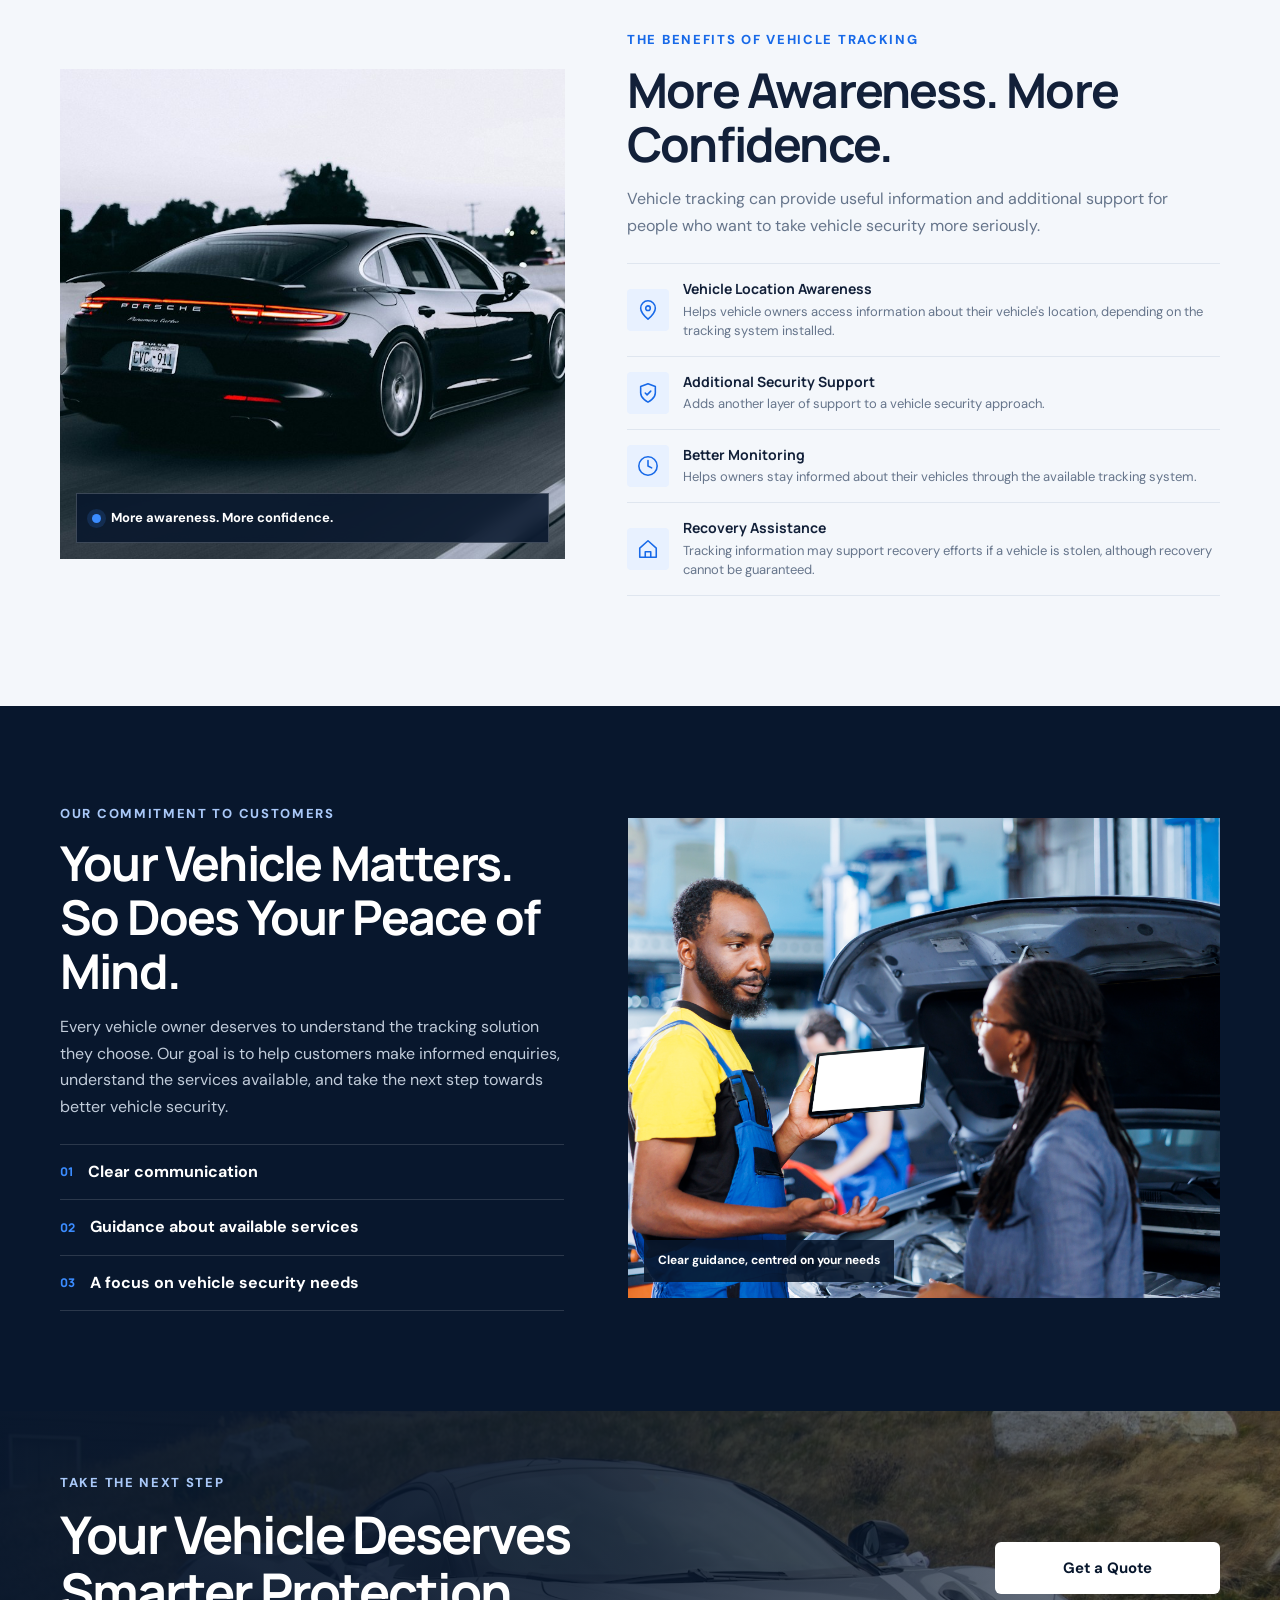
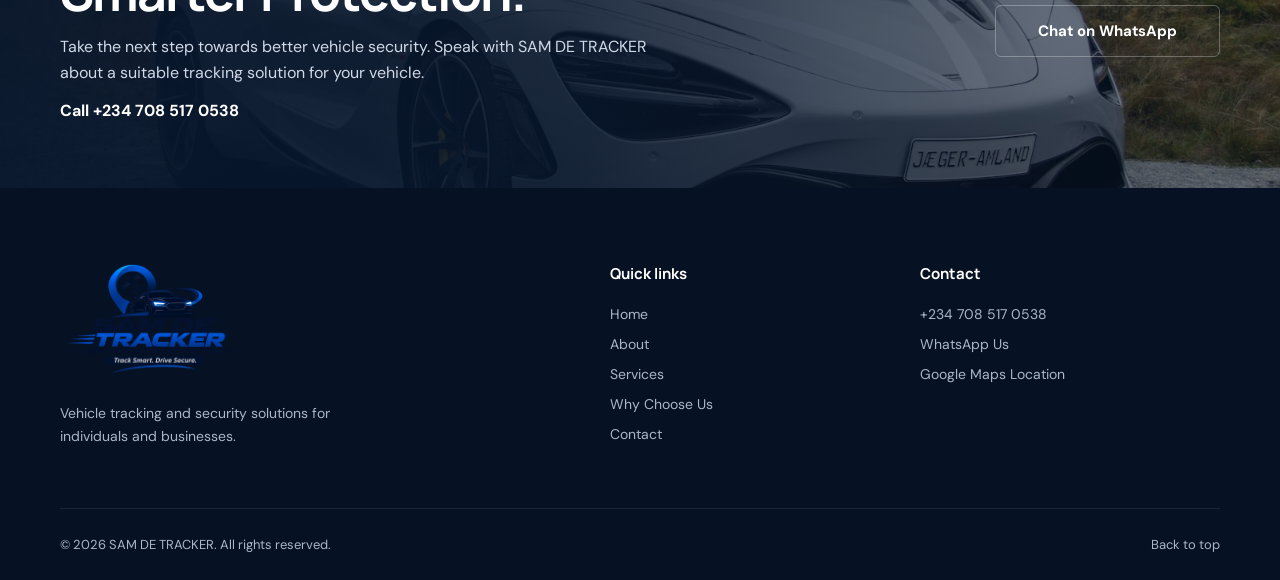
<file: why-choose-us.html>
<!doctype html>
<html lang="en">
<head>
  <meta charset="utf-8">
  <meta name="viewport" content="width=device-width, initial-scale=1">
  <meta name="theme-color" content="#08172d">
  <meta name="description" content="Learn how SAM DE TRACKER helps vehicle owners explore GPS tracking, installation and vehicle recovery support.">
  <title>Why Choose Us | SAM DE TRACKER</title>
  <link rel="icon" type="image/png" href="images/Sam De Tracker Vehicle Security Logo.png">
  <link rel="preconnect" href="https://fonts.googleapis.com">
  <link rel="preconnect" href="https://fonts.gstatic.com" crossorigin>
  <link href="https://fonts.googleapis.com/css2?family=DM+Sans:wght@400;500;600;700&amp;family=Manrope:wght@600;700;800&amp;display=swap" rel="stylesheet">
  <link rel="stylesheet" href="css/style.css">
</head>
<body class="why-page" data-page="why">
  <a class="skip-link" href="#main-content">Skip to content</a>
  <div class="topbar">
    <div class="container topbar-inner">
      <p>Vehicle tracking and security solutions</p>
      <a href="tel:+2347085170538" aria-label="Call SAM DE TRACKER">+234 708 517 0538</a>
    </div>
  </div>
  <header class="site-header" id="home">
    <nav class="nav container" aria-label="Primary navigation">
      <a class="logo-link" href="index.html" aria-label="SAM DE TRACKER home">
        <img src="images/Sam De Tracker Vehicle Security Logo.png" alt="SAM DE TRACKER logo">
      </a>
      <button class="menu-toggle" type="button" aria-expanded="false" aria-controls="nav-menu" aria-label="Open navigation menu">
        <span></span><span></span><span></span>
      </button>
      <div class="nav-menu" id="nav-menu">
        <a class="nav-link" data-page="home" href="index.html">Home</a>
        <a class="nav-link" data-page="about" href="about.html">About</a>
        <a class="nav-link" data-page="services" href="services.html">Services</a>
        <a class="nav-link active" data-page="why" href="why-choose-us.html" aria-current="page">Why Choose Us</a>
        <a class="nav-link" data-page="contact" href="contact.html">Contact</a>
        <a class="button button-primary nav-quote" href="https://wa.me/2347085170538?text=Hello%20SAM%20DE%20TRACKER%2C%20I%20would%20like%20a%20quote." target="_blank" rel="noopener">Get a Quote</a>
      </div>
    </nav>
  </header>

  <main id="main-content">
    <section class="why-hero" aria-labelledby="why-hero-title">
      <img class="why-hero-image" src="images/black-luxury-jeep-driving-road.jpg" alt="Premium car in a dark automotive showroom" fetchpriority="high">
      <div class="why-hero-overlay"></div>
      <div class="container why-hero-inner">
        <div class="why-hero-copy">
          <p class="eyebrow"><span></span>Why choose us</p>
          <h1 id="why-hero-title">Why Choose SAM DE TRACKER?</h1>
          <p>Choosing the right vehicle tracking solution is an important step towards better vehicle security and awareness. SAM DE TRACKER provides tracking and installation services for different types of vehicles, helping vehicle owners take a smarter approach to protecting what matters.</p>
          <div class="why-hero-actions">
            <a class="button button-primary" href="https://wa.me/2347085170538?text=Hello%20SAM%20DE%20TRACKER%2C%20I%20would%20like%20a%20quote%20for%20a%20vehicle%20tracking%20solution." target="_blank" rel="noopener">Get a Quote</a>
            <a class="button button-ghost" href="contact.html">Contact Us</a>
          </div>
        </div>
      </div>
    </section>

    <section class="section why-different" aria-labelledby="why-different-title">
      <div class="container why-different-grid">
        <div class="why-different-copy">
          <p class="section-kicker">What makes us different</p>
          <h2 id="why-different-title">A Smarter Approach to Vehicle Tracking</h2>
          <p class="why-different-intro">At SAM DE TRACKER, we focus on providing vehicle tracking solutions that address different vehicle needs.</p>
          <div class="why-feature-list">
            <article class="why-feature">
              <span class="why-feature-icon" aria-hidden="true">
                <svg viewBox="0 0 24 24"><path d="M5 17h14l-1.4-4.8A2 2 0 0 0 15.7 11H8.3a2 2 0 0 0-1.9 1.2zM7 11l1.5-4h7L17 11M6 17v2M18 17v2"/><circle cx="8" cy="17" r="1"/><circle cx="16" cy="17" r="1"/></svg>
              </span>
              <div><h3>Solutions for Different Vehicles</h3><p>From private cars and motorcycles to tricycles and trucks, our services cover different vehicle categories.</p></div>
            </article>
            <article class="why-feature">
              <span class="why-feature-icon" aria-hidden="true">
                <svg viewBox="0 0 24 24"><path d="M14.7 6.3a4 4 0 0 0-5 5L3 18l3 3 6.7-6.7a4 4 0 0 0 5-5l-3 3-3-3z"/></svg>
              </span>
              <div><h3>GPS Tracker Installation</h3><p>We provide GPS tracker installation as part of our vehicle tracking services.</p></div>
            </article>
            <article class="why-feature">
              <span class="why-feature-icon" aria-hidden="true">
                <svg viewBox="0 0 24 24"><path d="M12 22s8-4 8-10V5l-8-3-8 3v7c0 6 8 10 8 10z"/><path d="m9 12 2 2 4-4"/></svg>
              </span>
              <div><h3>Vehicle Recovery Support</h3><p>Our services also include stolen vehicle recovery assistance. Contact us to understand how this service works.</p></div>
            </article>
            <article class="why-feature">
              <span class="why-feature-icon" aria-hidden="true">
                <svg viewBox="0 0 24 24"><circle cx="12" cy="12" r="10"/><path d="M12 2a10 10 0 0 1 10 10M12 22A10 10 0 0 1 2 12M12 2v7M12 15v7"/></svg>
              </span>
              <div><h3>Practical Tracking Solutions</h3><p>We help vehicle owners explore tracking solutions that support better awareness of their vehicles.</p></div>
            </article>
          </div>
        </div>
        <figure class="why-different-visual">
          <img src="assets/images/gps-installation-support.jpg" alt="Automotive technician working beneath a vehicle" loading="lazy">
          <figcaption><span>Tracking and installation support</span><span>01 — 04</span></figcaption>
        </figure>
      </div>
    </section>

    <section class="section why-benefits" aria-labelledby="why-benefits-title">
      <div class="container why-benefits-grid">
        <div class="why-benefits-visual">
          <img src="assets/images/vehicle-tracking-benefits.jpg" alt="Premium vehicle travelling along a road" loading="lazy">
          <div class="why-benefits-caption">
            <span class="why-benefits-dot"></span>
            <span>More awareness. More confidence.</span>
          </div>
        </div>
        <div class="why-benefits-content">
          <p class="section-kicker">The benefits of vehicle tracking</p>
          <h2 id="why-benefits-title">More Awareness. More Confidence.</h2>
          <p>Vehicle tracking can provide useful information and additional support for people who want to take vehicle security more seriously.</p>
          <ul class="why-benefit-list">
            <li>
              <span class="why-benefit-icon" aria-hidden="true"><svg viewBox="0 0 24 24"><path d="M20 10c0 5-8 12-8 12S4 15 4 10a8 8 0 1 1 16 0z"/><circle cx="12" cy="10" r="2.5"/></svg></span>
              <span><strong>Vehicle Location Awareness</strong><small>Helps vehicle owners access information about their vehicle's location, depending on the tracking system installed.</small></span>
            </li>
            <li>
              <span class="why-benefit-icon" aria-hidden="true"><svg viewBox="0 0 24 24"><path d="M12 22s8-4 8-10V5l-8-3-8 3v7c0 6 8 10 8 10z"/><path d="m9 12 2 2 4-4"/></svg></span>
              <span><strong>Additional Security Support</strong><small>Adds another layer of support to a vehicle security approach.</small></span>
            </li>
            <li>
              <span class="why-benefit-icon" aria-hidden="true"><svg viewBox="0 0 24 24"><circle cx="12" cy="12" r="10"/><path d="M12 6v6l4 2"/></svg></span>
              <span><strong>Better Monitoring</strong><small>Helps owners stay informed about their vehicles through the available tracking system.</small></span>
            </li>
            <li>
              <span class="why-benefit-icon" aria-hidden="true"><svg viewBox="0 0 24 24"><path d="M3 11 12 3l9 8v10H3z"/><path d="M9 21v-6h6v6"/></svg></span>
              <span><strong>Recovery Assistance</strong><small>Tracking information may support recovery efforts if a vehicle is stolen, although recovery cannot be guaranteed.</small></span>
            </li>
          </ul>
        </div>
      </div>
    </section>

    <section class="why-commitment" aria-labelledby="why-commitment-title">
      <div class="container why-commitment-grid">
        <div class="why-commitment-copy">
          <p class="section-kicker light">Our commitment to customers</p>
          <h2 id="why-commitment-title">Your Vehicle Matters. So Does Your Peace of Mind.</h2>
          <p>Every vehicle owner deserves to understand the tracking solution they choose. Our goal is to help customers make informed enquiries, understand the services available, and take the next step towards better vehicle security.</p>
          <ul class="commitment-list">
            <li><span aria-hidden="true">01</span>Clear communication</li>
            <li><span aria-hidden="true">02</span>Guidance about available services</li>
            <li><span aria-hidden="true">03</span>A focus on vehicle security needs</li>
          </ul>
        </div>
        <figure class="why-commitment-visual">
          <img src="images/garage-serviceman-holds-mockup-device.jpg" alt="Automotive technician checking a vehicle wheel at a service centre" loading="lazy">
          <figcaption>Clear guidance, centred on your needs</figcaption>
        </figure>
      </div>
    </section>

    <section class="why-cta" aria-labelledby="why-cta-title">
      <img class="why-cta-image" src="assets/images/why-choose-cta.jpg" alt="Premium modern sports car parked outdoors" loading="lazy">
      <div class="why-cta-overlay"></div>
      <div class="container why-cta-inner">
        <div class="why-cta-copy">
          <p class="section-kicker light">Take the next step</p>
          <h2 id="why-cta-title">Your Vehicle Deserves Smarter Protection.</h2>
          <p>Take the next step towards better vehicle security. Speak with SAM DE TRACKER about a suitable tracking solution for your vehicle.</p>
          <a class="why-cta-phone" href="tel:+2347085170538">Call +234 708 517 0538</a>
        </div>
        <div class="why-cta-actions">
          <a class="button button-white" href="https://wa.me/2347085170538?text=Hello%20SAM%20DE%20TRACKER%2C%20I%20would%20like%20a%20quote%20for%20a%20vehicle%20tracking%20solution." target="_blank" rel="noopener">Get a Quote</a>
          <a class="button button-ghost" href="https://wa.me/2347085170538?text=Hello%20SAM%20DE%20TRACKER%2C%20I%20would%20like%20to%20discuss%20a%20tracking%20solution%20for%20my%20vehicle." target="_blank" rel="noopener">Chat on WhatsApp</a>
        </div>
      </div>
    </section>
  </main>

  <footer class="footer">
    <div class="container footer-grid">
      <div class="footer-brand">
        <a href="index.html" aria-label="SAM DE TRACKER home"><img src="images/Sam De Tracker Vehicle Security Logo.png" alt="SAM DE TRACKER logo" loading="lazy"></a>
        <p>Vehicle tracking and security solutions for individuals and businesses.</p>
      </div>
      <div>
        <h3>Quick links</h3>
        <ul>
          <li><a href="index.html">Home</a></li>
          <li><a href="about.html">About</a></li>
          <li><a href="services.html">Services</a></li>
          <li><a href="why-choose-us.html" aria-current="page">Why Choose Us</a></li>
          <li><a href="contact.html">Contact</a></li>
        </ul>
      </div>
      <div>
        <h3>Contact</h3>
        <ul>
          <li><a href="tel:+2347085170538">+234 708 517 0538</a></li>
          <li><a href="https://wa.me/2347085170538" target="_blank" rel="noopener">WhatsApp Us</a></li>
          <li><a href="https://maps.app.goo.gl/TFXohsKbCs18QXsB7" target="_blank" rel="noopener">Google Maps Location</a></li>
        </ul>
      </div>
    </div>
    <div class="container footer-bottom">
      <p>&copy; <span id="year"></span> SAM DE TRACKER. All rights reserved.</p>
      <a href="#home">Back to top</a>
    </div>
  </footer>
  <a class="floating-whatsapp" href="https://wa.me/2347085170538?text=Hello%20SAM%20DE%20TRACKER%2C%20I%20would%20like%20to%20make%20an%20enquiry." target="_blank" rel="noopener" aria-label="Chat with SAM DE TRACKER on WhatsApp">
    <svg aria-hidden="true" viewBox="0 0 32 32"><path d="M16 3A12.7 12.7 0 0 0 5.1 22L3.4 28l6.2-1.7A12.7 12.7 0 1 0 16 3zm0 22.8a10.1 10.1 0 0 1-5.1-1.4l-.37-.22-3.7 1 1-3.6-.24-.38A10.2 10.2 0 1 1 16 25.8zm5.63-7.58c-.31-.15-1.82-.88-2.1-.98-.28-.1-.49-.15-.69.16-.2.31-.79.98-.97 1.18-.18.2-.36.23-.67.08a8.3 8.3 0 0 1-2.45-1.51 9.2 9.2 0 0 1-1.69-2.12c-.18-.31-.02-.48.14-.63.14-.14.31-.36.46-.54.15-.18.2-.31.31-.51.1-.2.05-.38-.02-.54-.08-.15-.69-1.67-.95-2.29-.25-.6-.51-.52-.69-.53h-.59c-.2 0-.54.08-.82.38-.28.31-1.07 1.05-1.07 2.56s1.1 2.97 1.25 3.17c.15.2 2.16 3.29 5.23 4.61.73.31 1.3.5 1.75.64.73.23 1.4.2 1.93.12.59-.09 1.82-.74 2.08-1.46.26-.72.26-1.33-.18-1.46-.08-.13-.28-.2-.59-.36z"/></svg>
  </a>
  <script src="js/script.js"></script>
</body>
</html>
</file>
<file: css/style.css>
:root{--navy:#08172d;--navy-2:#102747;--blue:#1769e8;--light-blue:#3b8cff;--white:#fff;--bg:#f4f7fb;--text:#122039;--muted:#66758b;--border:#dfe6ef;--header-height:76px}
*{box-sizing:border-box}html{scroll-behavior:smooth;scroll-padding-top:76px}body{margin:0;color:var(--text);font-family:"DM Sans",sans-serif;background:#fff;line-height:1.65}img{display:block;max-width:100%}a{color:inherit;text-decoration:none}button,a{-webkit-tap-highlight-color:transparent}.container{width:min(1160px,calc(100% - 40px));margin-inline:auto}.skip-link{position:fixed;left:12px;top:-50px;z-index:9999;padding:10px 16px;background:#fff;color:var(--navy)}.skip-link:focus{top:12px}
.topbar{height:38px;background:var(--navy);color:#cbd6e5;font-size:13px}.topbar-inner{height:100%;display:flex;align-items:center;justify-content:space-between}.topbar p{margin:0}.topbar a{display:flex;align-items:center;gap:7px;color:#fff;font-weight:600}.topbar svg,.button svg,.text-link svg,.service-card svg,.contact-button svg{width:18px;height:18px;fill:none;stroke:currentColor;stroke-width:2;stroke-linecap:round;stroke-linejoin:round}.topbar svg{width:14px;height:14px}
.site-header{height:var(--header-height);position:sticky;top:0;z-index:1000;background:rgba(255,255,255,.97);border-bottom:1px solid rgba(223,230,239,.9);backdrop-filter:blur(12px)}.nav{height:100%;display:flex;align-items:center;justify-content:space-between}.logo-link{display:flex;width:188px;height:68px;align-items:center}.logo-link img{width:188px;height:68px;object-fit:contain}.nav-menu{display:flex;align-items:center;gap:28px}.nav-link{position:relative;font-size:15px;font-weight:600;transition:.2s}.nav-link:after{content:"";position:absolute;left:0;right:100%;bottom:-10px;height:2px;background:var(--blue);transition:.2s}.nav-link:hover,.nav-link.active{color:var(--blue)}.nav-link:hover:after,.nav-link.active:after{right:0}
.button{min-height:52px;display:inline-flex;align-items:center;justify-content:center;gap:10px;border-radius:6px;padding:0 23px;font-weight:700;font-size:15px;transition:.2s}.button:hover{transform:translateY(-2px)}.button-primary{background:var(--blue);color:#fff;box-shadow:0 10px 24px rgba(23,105,232,.18)}.button-primary:hover{background:#0f5fd3}.nav-quote{min-height:44px;padding-inline:18px}.button-ghost{border:1px solid rgba(255,255,255,.28);color:#fff}.button-ghost:hover{border-color:#fff;background:rgba(255,255,255,.06)}.button-white{background:#fff;color:var(--navy)}.menu-toggle{display:none;width:44px;height:44px;border:0;background:transparent;padding:10px}.menu-toggle span{display:block;height:2px;width:22px;margin:5px auto;background:var(--navy);transition:.25s}
.hero{min-height:650px;position:relative;overflow:hidden;background:var(--navy);color:#fff}.hero-grid,.contact-grid-pattern{position:absolute;inset:0;opacity:.12;background-image:linear-gradient(rgba(255,255,255,.15) 1px,transparent 1px),linear-gradient(90deg,rgba(255,255,255,.15) 1px,transparent 1px);background-size:64px 64px;mask-image:linear-gradient(90deg,transparent,#000 60%,transparent)}.hero:after{content:"";position:absolute;width:480px;height:480px;right:20%;bottom:-310px;border-radius:50%;background:rgba(59,140,255,.28);filter:blur(70px)}.hero-layout{min-height:650px;position:relative;z-index:2;display:grid;grid-template-columns:48% 52%;align-items:center}.hero-copy{padding-right:20px}.eyebrow,.section-kicker{margin:0 0 15px;color:var(--blue);font-size:13px;line-height:1.2;font-weight:800;letter-spacing:1.7px;text-transform:uppercase}.eyebrow{display:flex;align-items:center;gap:10px;color:#a9c8f8}.eyebrow span{width:32px;height:2px;background:var(--light-blue)}h1,h2,h3{font-family:"Manrope",sans-serif}h1{max-width:680px;margin:0;font-size:clamp(46px,5.25vw,72px);line-height:1.04;letter-spacing:-3.2px}.hero-lead{max-width:590px;margin:24px 0 32px;color:#cbd6e5;font-size:18px;line-height:1.7}.hero-actions{display:flex;gap:12px}
.hero-visual{position:relative;height:540px;align-self:end}.vehicle-frame{position:absolute;width:680px;height:430px;right:-210px;bottom:18px;border-radius:220px 0 0 220px;overflow:hidden;border-left:1px solid rgba(255,255,255,.12)}.vehicle-frame:after{content:"";position:absolute;inset:0;background:linear-gradient(90deg,rgba(8,23,45,.48),transparent 55%)}.vehicle-frame img{width:100%;height:100%;object-fit:cover;filter:contrast(1.05) saturate(.75)}.floating-card{position:absolute;z-index:3;border:1px solid rgba(255,255,255,.13);background:rgba(255,255,255,.95);color:var(--text);box-shadow:0 18px 45px rgba(0,0,0,.22);backdrop-filter:blur(10px)}.card-status{left:0;bottom:88px;min-width:190px;display:flex;align-items:center;gap:11px;border-radius:8px;padding:13px 15px}.status-icon{width:38px;height:38px;display:grid;place-items:center;border-radius:50%;background:#eaf2ff;color:var(--blue)}.status-icon svg{width:20px;height:20px;fill:none;stroke:currentColor;stroke-width:2}.card-status span,.card-location span{display:block;color:var(--muted);font-size:11px}.card-status strong{display:flex;align-items:center;gap:6px;font-size:14px}.card-status strong i{width:7px;height:7px;border-radius:50%;background:#28b47b}.card-location{right:0;bottom:12px;width:170px;border-radius:8px;padding:14px}.card-location strong{display:block;font-size:12px;margin-top:2px}.signal-bars{height:22px;display:flex;align-items:end;gap:3px;margin-top:9px}.signal-bars i{width:18px;background:var(--light-blue);opacity:.8;border-radius:2px 2px 0 0}.signal-bars i:nth-child(1){height:8px}.signal-bars i:nth-child(2){height:12px}.signal-bars i:nth-child(3){height:16px}.signal-bars i:nth-child(4){height:20px}.signal-bars i:nth-child(5){height:14px}
.trust-strip{background:#fff;border-bottom:1px solid var(--border)}.trust-grid{height:100px;display:grid;grid-template-columns:repeat(4,1fr)}.trust-item{display:flex;align-items:center;gap:13px;border-right:1px solid var(--border);font-family:"Manrope";font-weight:700;font-size:14px}.trust-item:first-child{border-left:1px solid var(--border);padding-left:20px}.trust-item:not(:first-child){padding-left:30px}.trust-item svg{width:28px;height:28px;fill:none;stroke:var(--blue);stroke-width:1.7;stroke-linecap:round;stroke-linejoin:round}
.section{padding:110px 0}.about-grid{display:grid;grid-template-columns:48% 52%;align-items:center;gap:20px}.about-image-wrap{height:500px;position:relative;margin-right:56px}.about-image-wrap:before{content:"";position:absolute;width:70px;height:70px;left:-18px;top:-18px;border-left:3px solid var(--blue);border-top:3px solid var(--blue)}.about-image-wrap img{width:100%;height:100%;object-fit:cover;border-radius:4px}.about-badge{position:absolute;right:-35px;bottom:38px;width:205px;min-height:82px;display:flex;align-items:center;gap:11px;padding:14px;background:var(--navy);color:#fff;border-radius:6px;box-shadow:0 18px 40px rgba(8,23,45,.18)}.about-badge svg{width:34px;height:34px;fill:none;stroke:var(--light-blue);stroke-width:1.8}.about-badge span{font-size:12px;line-height:1.5}.about-badge strong{font-size:13px}.about-content{padding-left:50px}.about-content h2,.section-heading h2,.why-us h2,.faq h2,.contact h2{margin:0;font-size:clamp(36px,4vw,52px);line-height:1.12;letter-spacing:-2px}.about-content>p:not(.section-kicker){max-width:540px;margin:18px 0 0;color:var(--muted)}.text-link{display:inline-flex;align-items:center;gap:9px;margin-top:24px;color:var(--blue);font-weight:800}.text-link svg{transition:.2s}.text-link:hover svg{transform:translateX(4px)}
.services{background:var(--bg)}.section-heading{margin-bottom:42px;display:flex;align-items:end;justify-content:space-between}.section-heading>p{max-width:390px;margin:0 0 5px;color:var(--muted)}.section-heading.centered{justify-content:center;text-align:center}.services-grid{display:grid;grid-template-columns:repeat(3,1fr);gap:18px}.service-card{min-height:308px;padding:32px;border:1px solid var(--border);border-radius:5px;background:#fff;transition:.25s}.service-card:hover{transform:translateY(-6px);border-color:#b8c9df;box-shadow:0 18px 40px rgba(18,32,57,.08)}.service-icon{width:52px;height:52px;display:grid;place-items:center;border-radius:5px;margin-bottom:25px;background:#edf4ff;color:var(--blue)}.service-icon svg{width:27px;height:27px;stroke-width:1.7}.service-card h3{margin:0 0 10px;font-size:20px;line-height:1.3}.service-card p{margin:0;min-height:78px;color:var(--muted);font-size:15px}.service-card a{display:inline-flex;align-items:center;gap:8px;margin-top:20px;color:var(--blue);font-size:14px;font-weight:800}.service-card a svg{width:15px;transition:.2s}.service-card a:hover svg{transform:translateX(4px)}
.why-us{position:relative;overflow:hidden;background:var(--navy);color:#fff}.why-us:after{content:"";position:absolute;width:520px;height:520px;right:-260px;top:-280px;border:1px solid rgba(59,140,255,.15);border-radius:50%;box-shadow:0 0 0 70px rgba(59,140,255,.025),0 0 0 140px rgba(59,140,255,.018)}.why-grid{position:relative;z-index:2;display:grid;grid-template-columns:43% 57%}.why-intro{padding-right:70px}.section-kicker.light{color:#a9c8f8}.why-intro>p:not(.section-kicker){margin:20px 0 28px;color:#b9c6d8}.why-list{border-top:1px solid rgba(255,255,255,.12)}.why-item{min-height:128px;display:grid;grid-template-columns:70px 1fr;align-items:center;border-bottom:1px solid rgba(255,255,255,.12)}.why-item>span{color:var(--light-blue);font-family:"Manrope";font-size:13px;font-weight:800}.why-item h3{margin:0 0 4px;font-size:18px}.why-item p{margin:0;color:#9daac0;font-size:14px}
.process-grid{position:relative;display:grid;grid-template-columns:repeat(3,1fr);margin-top:50px}.process-grid:before{content:"";position:absolute;left:16%;right:16%;top:54px;height:1px;background:var(--border)}.process-step{position:relative;text-align:center;padding:0 40px}.step-number{position:absolute;right:30%;top:-20px;width:30px;height:30px;display:grid;place-items:center;border-radius:50%;background:var(--navy);color:#fff;font-size:10px;font-weight:800;z-index:2}.step-icon{position:relative;z-index:2;width:108px;height:108px;display:grid;place-items:center;margin:0 auto 24px;border-radius:50%;border:1px solid var(--border);background:#fff;color:var(--blue)}.step-icon svg{width:34px;height:34px;fill:none;stroke:currentColor;stroke-width:1.7;stroke-linecap:round;stroke-linejoin:round}.process-step h3{margin:0 0 8px;font-size:19px}.process-step p{margin:0;color:var(--muted)}
.fleet-cta{position:relative;overflow:hidden;background:var(--blue);color:#fff}.fleet-pattern{position:absolute;inset:0;opacity:.12;background-image:linear-gradient(120deg,transparent 0 48%,rgba(255,255,255,.5) 48% 49%,transparent 49%);background-size:80px 80px}.fleet-inner{min-height:260px;position:relative;display:flex;align-items:center;justify-content:space-between}.fleet-copy{max-width:650px}.fleet-copy h2{margin:0;font-size:clamp(38px,4vw,54px);line-height:1.1;letter-spacing:-2px}.fleet-copy p:last-child{margin:12px 0 0;font-size:17px}
.faq-grid{display:grid;grid-template-columns:38% 62%;gap:40px}.faq-intro{padding-right:55px}.faq-intro>p:not(.section-kicker){margin:18px 0 0;color:var(--muted)}.accordion{border-top:1px solid var(--border)}.faq-item{border-bottom:1px solid var(--border)}.faq-item button{width:100%;min-height:82px;display:flex;align-items:center;justify-content:space-between;border:0;background:transparent;color:var(--text);cursor:pointer;font-family:"Manrope";font-size:17px;font-weight:700;text-align:left;padding:0}.faq-item button span{padding-right:20px}.faq-item button i{position:relative;flex:0 0 30px;width:30px;height:30px;border:1px solid var(--border);border-radius:50%}.faq-item button i:before,.faq-item button i:after{content:"";position:absolute;width:10px;height:1.5px;left:9px;top:14px;background:var(--blue);transition:.2s}.faq-item button i:after{transform:rotate(90deg)}.faq-item.open button i:after{transform:rotate(0)}.faq-answer{max-height:0;overflow:hidden;transition:.35s}.faq-answer p{margin:-4px 45px 24px 0;color:var(--muted)}.faq-item.open .faq-answer{max-height:150px}
.contact{position:relative;overflow:hidden;padding:90px 0;background:var(--navy);color:#fff}.contact-grid-pattern{opacity:.08;mask-image:linear-gradient(90deg,transparent,#000)}.contact-layout{position:relative;z-index:2;display:grid;grid-template-columns:32% 40% 28%;align-items:center}.contact-copy{padding-right:50px}.contact-copy>p:last-child{color:#b3c0d2}.contact-details{border-left:1px solid rgba(255,255,255,.1);padding:0 35px}.contact-row{min-height:74px;display:flex;align-items:center;gap:14px;border-bottom:1px solid rgba(255,255,255,.1)}.contact-row:last-child{border-bottom:0}.contact-icon{width:42px;height:42px;display:grid;place-items:center;border-radius:50%;background:rgba(59,140,255,.12);color:var(--light-blue)}.contact-icon svg{width:20px;height:20px;fill:none;stroke:currentColor;stroke-width:1.8;stroke-linecap:round;stroke-linejoin:round}.contact-row small{display:block;color:#9dacbf;font-size:12px}.contact-row strong{font-size:14px}.contact-row:hover strong{color:var(--light-blue)}.contact-button{width:calc(100% - 30px);margin-left:30px;background:var(--blue);color:#fff}
.footer{padding:70px 0 0;background:#061124;color:#aab7c9}.footer-grid{display:grid;grid-template-columns:2fr 1fr 1.25fr;gap:70px;padding-bottom:55px}.footer-brand img{width:188px;height:126px;object-fit:contain}.footer-brand p{max-width:340px;margin:18px 0 0;font-size:14px}.footer h3{margin:4px 0 16px;color:#fff;font-size:15px}.footer ul{margin:0;padding:0;list-style:none}.footer li{margin:7px 0;font-size:14px}.footer a:hover{color:#fff}.footer-bottom{min-height:72px;display:flex;align-items:center;justify-content:space-between;border-top:1px solid rgba(255,255,255,.08);font-size:13px}.footer-bottom p{margin:0}
.floating-whatsapp{position:fixed;right:24px;bottom:24px;z-index:900;width:58px;height:58px;display:grid;place-items:center;border-radius:50%;background:#25d366;color:#fff;box-shadow:0 12px 30px rgba(37,211,102,.32);transition:.2s}.floating-whatsapp:hover{transform:translateY(-3px);box-shadow:0 16px 34px rgba(37,211,102,.38)}.floating-whatsapp svg{width:32px;height:32px;fill:currentColor;stroke:none}.reveal{opacity:0;transform:translateY(18px);transition:.55s}.reveal.visible{opacity:1;transform:none}@media(prefers-reduced-motion:reduce){html{scroll-behavior:auto}.reveal{opacity:1;transform:none;transition:none}}
@media(max-width:1000px){.nav-menu{gap:18px}.nav-link{font-size:14px}.hero-layout{grid-template-columns:52% 48%}.vehicle-frame{right:-230px;width:620px}.card-location{right:10px}.trust-item:not(:first-child){padding-left:16px}.about-content{padding-left:25px}.services-grid{grid-template-columns:repeat(2,1fr)}.contact-layout{grid-template-columns:36% 42% 22%}.contact-details{padding-inline:20px}.contact-button{padding-inline:12px}}
@media(max-width:820px){:root{--header-height:68px}.container{width:min(100% - 32px,1160px)}.topbar{height:34px}.topbar p{display:none}.topbar-inner{justify-content:center}.menu-toggle{display:block}.menu-toggle.active span:nth-child(1){transform:translateY(7px) rotate(45deg)}.menu-toggle.active span:nth-child(2){opacity:0}.menu-toggle.active span:nth-child(3){transform:translateY(-7px) rotate(-45deg)}.nav-menu{position:absolute;left:16px;right:16px;top:calc(100% + 8px);display:flex;flex-direction:column;align-items:stretch;gap:0;padding:10px;border:1px solid var(--border);border-radius:8px;background:#fff;box-shadow:0 20px 50px rgba(8,23,45,.15);opacity:0;visibility:hidden;transform:translateY(-8px);transition:.2s}.nav-menu.open{opacity:1;visibility:visible;transform:none}.nav-link{padding:13px 12px}.nav-link:after{display:none}.nav-quote{margin-top:8px}.logo-link,.logo-link img{width:160px}.logo-link img{height:46px}.hero{min-height:760px}.hero-layout{min-height:760px;grid-template-columns:1fr;align-content:start}.hero-copy{padding-top:78px;padding-right:0;position:relative;z-index:4}.hero-copy h1{max-width:630px;font-size:clamp(44px,10vw,62px)}.hero-lead{max-width:560px}.hero-visual{height:350px;position:absolute;left:0;right:0;bottom:0}.vehicle-frame{width:100%;height:310px;right:0;bottom:0;border-radius:220px 0 0 0}.card-status{left:16px;bottom:40px}.card-location{right:16px;bottom:8px}.trust-grid{height:auto;grid-template-columns:repeat(2,1fr)}.trust-item{min-height:82px;border-bottom:1px solid var(--border)}.trust-item:first-child{border-left:0;padding-left:16px}.trust-item:nth-child(2){border-right:0}.trust-item:nth-child(3){padding-left:16px}.section{padding:82px 0}.about-grid{grid-template-columns:1fr;gap:50px}.about-image-wrap{height:420px;margin-right:35px}.about-content{padding-left:0}.section-heading{align-items:start}.services-grid{gap:14px}.why-grid{grid-template-columns:1fr;gap:50px}.why-intro{padding-right:0}.why-intro>p{max-width:600px}.process-step{padding-inline:20px}.faq-grid{grid-template-columns:1fr;gap:38px}.faq-intro{padding-right:0}.contact-layout{grid-template-columns:1fr 1fr}.contact-button{grid-column:1/-1;width:100%;margin:30px 0 0}.footer-grid{grid-template-columns:1.5fr 1fr 1fr;gap:35px}}
@media(max-width:560px){html{scroll-padding-top:68px}.container{width:calc(100% - 32px)}.topbar{font-size:12px}.hero{min-height:740px}.hero-layout{min-height:740px}.hero-copy{padding-top:54px}.hero-copy h1{font-size:43px;letter-spacing:-2.4px}.hero-lead{margin:18px 0 24px;font-size:16px}.hero-actions{flex-direction:column;align-items:stretch;max-width:260px}.hero-actions .button{width:100%}.hero-visual{height:300px}.vehicle-frame{height:270px}.card-status{left:16px;bottom:36px}.card-location{display:none}.trust-item{min-height:76px;gap:8px;font-size:12px}.trust-item:not(:first-child){padding-left:12px}.trust-item:first-child{padding-left:12px}.trust-item svg{width:24px;height:24px}.section{padding:70px 0}.about-image-wrap{height:330px;margin-right:18px}.about-badge{right:-18px;bottom:18px;width:188px}.about-content h2,.section-heading h2,.why-us h2,.faq h2,.contact h2{font-size:36px;letter-spacing:-1.4px}.section-heading{flex-direction:column;gap:12px}.services-grid{grid-template-columns:1fr}.service-card{min-height:290px}.service-card p{min-height:0}.why-grid{gap:38px}.why-item{min-height:118px;grid-template-columns:48px 1fr}.process-grid{grid-template-columns:1fr;gap:42px}.process-grid:before{display:none}.process-step{padding-inline:30px}.step-number{right:calc(50% - 70px)}.fleet-inner{min-height:330px;flex-direction:column;align-items:flex-start;justify-content:center;gap:28px}.fleet-copy h2{font-size:40px}.fleet-inner .button{width:100%}.faq-item button{min-height:76px;font-size:15px}.contact{padding:70px 0}.contact-layout{grid-template-columns:1fr}.contact-copy{padding-right:0;padding-bottom:30px}.contact-details{border-left:0;border-top:1px solid rgba(255,255,255,.1);padding:0}.contact-button{grid-column:auto}.footer{padding-top:55px}.footer-grid{grid-template-columns:1fr 1fr}.footer-brand{grid-column:1/-1}.footer-bottom{min-height:84px}.floating-whatsapp{right:16px;bottom:16px;width:54px;height:54px}}

.page-hero{min-height:360px;display:grid;place-items:center;background:var(--navy);color:#fff;text-align:center}.page-hero .container{padding-block:70px}.page-hero h1{font-size:clamp(42px,6vw,64px);line-height:1.05}.page-hero p{max-width:670px;margin:18px auto 0;color:#cbd6e5}.breadcrumbs{display:flex;justify-content:center;gap:8px;margin-bottom:16px;color:#a9c8f8;font-size:13px;font-weight:700}.breadcrumbs a:hover{color:#fff}
.page-content{padding:90px 0}.page-content-grid{display:grid;grid-template-columns:1fr 420px;align-items:center;gap:70px}.page-content h2{font-size:48px;line-height:1.1;letter-spacing:-2px;margin:0 0 20px}.page-content p{color:var(--muted)}.page-content img{width:100%;height:460px;object-fit:cover;border-radius:5px}.feature-list{margin:25px 0 0;padding:0;list-style:none}.feature-list li{padding:12px 0;border-bottom:1px solid var(--border);font-weight:700}.feature-list li:before{content:"";width:7px;height:7px;display:inline-block;margin-right:12px;border-radius:50%;background:var(--blue)}
.services-page-grid{display:grid;grid-template-columns:repeat(3,1fr);gap:18px}
.contact-page-grid{display:grid;grid-template-columns:1fr 1fr;gap:60px}.contact-panel{padding:38px;border-radius:5px;background:var(--bg)}.contact-panel .contact-row{border-bottom-color:var(--border);color:var(--text)}.contact-panel .contact-row small{color:var(--muted)}
.service-detail-grid{display:grid;grid-template-columns:1fr 380px;gap:70px}.service-detail-main h2{font-size:48px;line-height:1.1;margin-bottom:18px}.service-detail-side{padding:32px;background:var(--bg);border:1px solid var(--border);border-radius:5px}.service-detail-side h3{margin-top:0}
@media(max-width:820px){.page-content-grid,.contact-page-grid,.service-detail-grid{grid-template-columns:1fr;gap:38px}.page-content img{height:360px}.services-page-grid{grid-template-columns:repeat(2,1fr)}}
@media(max-width:560px){.page-hero{min-height:300px}.page-hero h1{font-size:38px}.page-content{padding:70px 0}.page-content h2,.service-detail-main h2{font-size:36px}.page-content img{height:280px}.services-page-grid{grid-template-columns:1fr}.contact-panel{padding:24px}}

.service-page-hero{min-height:550px;position:relative;display:flex;align-items:center;overflow:hidden;background:var(--navy);color:#fff}
.service-page-hero-image,.service-page-hero-shade{position:absolute;inset:0;width:100%;height:100%}
.service-page-hero-image{object-fit:cover;object-position:center 55%;background:var(--navy)}
.service-page-hero-shade{background:linear-gradient(90deg,rgba(8,23,45,.96) 0%,rgba(8,23,45,.84) 42%,rgba(8,23,45,.2) 100%)}
.service-page-hero-inner{position:relative;z-index:1;padding-block:82px}
.service-page-hero-copy{max-width:720px}
.service-page-hero-copy h1{font-size:clamp(44px,5.6vw,68px);letter-spacing:-2.8px}
.service-page-hero-copy>p:not(.eyebrow){max-width:590px;margin:22px 0 28px;color:#d0d9e7;font-size:17px}
.service-page-hero-copy .button svg,.offering-link svg{fill:none;stroke:currentColor;stroke-width:2;stroke-linecap:round;stroke-linejoin:round}
.service-offerings{background:var(--bg)}
.service-offerings-heading{align-items:end}
.service-offerings-heading h2{max-width:650px}
.service-offerings-grid{display:grid;grid-template-columns:repeat(3,minmax(0,1fr));gap:20px}
.offering-card{min-width:0;display:flex;flex-direction:column;overflow:hidden;border:1px solid var(--border);border-radius:5px;background:#fff;transition:transform .24s,border-color .24s,box-shadow .24s}
.offering-card:hover{transform:translateY(-5px);border-color:#b8c9df;box-shadow:0 18px 40px rgba(18,32,57,.09)}
.offering-photo{position:relative;aspect-ratio:16/10;margin:0;overflow:hidden;background:#dfe6ef}
.offering-photo img{width:100%;height:100%;object-fit:cover;transition:transform .45s}
.offering-card:hover .offering-photo img{transform:scale(1.035)}
.offering-photo-credit{position:absolute;right:7px;bottom:7px;max-width:calc(100% - 14px);padding:3px 6px;border-radius:2px;background:rgba(8,23,45,.76);color:#fff;font-size:9px;line-height:1.35}
.offering-photo-credit a:hover{text-decoration:underline}
.offering-content{flex:1;display:flex;flex-direction:column;align-items:flex-start;padding:24px}
.offering-content h3{margin:0 0 9px;font-size:20px;line-height:1.3}
.offering-content p{margin:0;color:var(--muted);font-size:14px;line-height:1.65}
.offering-link{display:inline-flex;align-items:center;gap:8px;margin-top:auto;padding-top:20px;color:var(--blue);font-size:14px;font-weight:800}
.offering-link svg{width:16px;height:16px;transition:transform .2s}
.offering-link:hover svg{transform:translateX(4px)}
.service-process{padding:92px 0;background:#fff}
.service-process .section-heading{margin-bottom:46px}
.service-process h2,.service-benefits-copy h2,.service-faq-intro h2{margin:0;font-size:clamp(36px,4vw,48px);line-height:1.12;letter-spacing:-1.8px}
.service-process-grid{position:relative;display:grid;grid-template-columns:repeat(4,minmax(0,1fr));gap:20px;margin:0;padding:0;list-style:none}
.service-process-grid:before{content:"";position:absolute;top:27px;left:12%;right:12%;height:1px;background:var(--border)}
.service-process-step{position:relative;z-index:1;text-align:center;padding:0 12px}
.service-process-number{width:56px;height:56px;display:grid;place-items:center;margin:0 auto 20px;border:1px solid #d5e3f7;border-radius:50%;background:#fff;color:var(--blue);font-family:"Manrope",sans-serif;font-size:14px;font-weight:800}
.service-process-step h3{margin:0 0 8px;font-size:18px;line-height:1.35}
.service-process-step p{max-width:245px;margin:0 auto;color:var(--muted);font-size:14px}
.service-benefits{background:var(--bg)}
.service-benefits-grid{display:grid;grid-template-columns:46% 54%;align-items:center;gap:52px}
.service-benefits-visual{position:relative;height:490px;overflow:hidden;border-radius:4px;background:var(--navy)}
.service-benefits-visual img{width:100%;height:100%;object-fit:cover}
.service-benefits-note{position:absolute;left:18px;right:18px;bottom:18px;display:flex;align-items:center;gap:10px;padding:13px 15px;border:1px solid rgba(255,255,255,.2);border-radius:4px;background:rgba(8,23,45,.86);color:#fff;font-size:13px;font-weight:700;backdrop-filter:blur(8px)}
.service-benefits-pulse{width:9px;height:9px;flex:0 0 9px;border-radius:50%;background:var(--light-blue);box-shadow:0 0 0 5px rgba(59,140,255,.16)}
.service-benefits-copy>p:not(.section-kicker){margin:16px 0 24px;color:var(--muted)}
.benefit-list{display:grid;gap:0;margin:0;padding:0;list-style:none;border-top:1px solid var(--border)}
.benefit-list li{display:flex;align-items:center;gap:14px;padding:14px 0;border-bottom:1px solid var(--border)}
.benefit-icon{width:40px;height:40px;flex:0 0 40px;display:grid;place-items:center;border-radius:4px;background:#e8f1ff;color:var(--blue)}
.benefit-icon svg{width:21px;height:21px;fill:none;stroke:currentColor;stroke-width:1.7;stroke-linecap:round;stroke-linejoin:round}
.benefit-list strong,.benefit-list small{display:block}
.benefit-list strong{font-family:"Manrope",sans-serif;font-size:14px;line-height:1.35}
.benefit-list small{margin-top:3px;color:var(--muted);font-size:12px;line-height:1.5}
.service-faq{background:#fff}
.service-faq-grid{display:grid;grid-template-columns:37% 63%;gap:44px}
.service-faq-intro{padding-right:34px}
.service-faq-intro>p:not(.section-kicker){margin:16px 0 0;color:var(--muted)}
.service-faq .accordion{min-width:0}
.service-faq .faq-item button{font-size:16px}
.service-faq .faq-answer p{font-size:14px}
.service-page-cta{position:relative;overflow:hidden;background:var(--navy);color:#fff}
.service-page-cta-pattern{position:absolute;inset:0;opacity:.1;background-image:linear-gradient(120deg,transparent 0 48%,rgba(255,255,255,.5) 48% 49%,transparent 49%);background-size:80px 80px}
.service-page-cta-inner{min-height:290px;position:relative;z-index:1;display:flex;align-items:center;justify-content:space-between;gap:48px;padding-block:56px}
.service-page-cta-copy{max-width:700px}
.service-page-cta-copy h2{margin:0;font-size:clamp(36px,4vw,48px);line-height:1.12;letter-spacing:-1.8px}
.service-page-cta-copy>p:not(.section-kicker){margin:14px 0 10px;color:#cbd6e5}
.service-page-cta-phone{color:#fff;font-weight:700}
.service-page-cta-phone:hover{color:#a9c8f8}
.service-page-cta-actions{width:220px;flex:0 0 220px;display:flex;flex-direction:column;gap:11px}
.service-page-cta-actions .button{width:100%}
@media(max-width:1000px){.service-offerings-grid{grid-template-columns:repeat(2,minmax(0,1fr));gap:16px}.service-benefits-grid{gap:34px}.service-faq-grid{grid-template-columns:34% 66%;gap:26px}}
@media(max-width:820px){.service-page-hero{min-height:500px}.service-page-hero-shade{background:linear-gradient(90deg,rgba(8,23,45,.95),rgba(8,23,45,.62))}.service-page-hero-inner{padding-block:70px}.service-process-grid{grid-template-columns:repeat(2,minmax(0,1fr));row-gap:36px}.service-process-grid:before{display:none}.service-benefits-grid{grid-template-columns:1fr;gap:38px}.service-benefits-visual{height:390px}.service-faq-grid{grid-template-columns:1fr;gap:34px}.service-faq-intro{padding-right:0}.service-page-cta-inner{align-items:flex-start;flex-direction:column;gap:28px;padding-block:62px}.service-page-cta-actions{width:min(100%,420px);flex-direction:row;flex:initial}.service-page-cta-actions .button{flex:1}}
@media(max-width:560px){.service-page-hero{min-height:540px}.service-page-hero-image{object-position:58% center}.service-page-hero-shade{background:linear-gradient(90deg,rgba(8,23,45,.94),rgba(8,23,45,.72))}.service-page-hero-inner{padding-block:58px}.service-page-hero-copy h1{font-size:43px;letter-spacing:-2px}.service-page-hero-copy>p:not(.eyebrow){font-size:16px}.service-offerings-heading{gap:12px}.service-offerings-heading h2,.service-process h2,.service-benefits-copy h2,.service-faq-intro h2{font-size:36px;letter-spacing:-1.4px}.service-offerings-grid{grid-template-columns:1fr;gap:15px}.offering-photo{aspect-ratio:16/9}.offering-content{padding:22px}.service-process{padding:70px 0}.service-process .section-heading{margin-bottom:36px}.service-process-grid{grid-template-columns:1fr;gap:28px}.service-process-step{display:grid;grid-template-columns:52px 1fr;column-gap:15px;text-align:left;padding:0}.service-process-number{grid-row:span 2;width:48px;height:48px;margin:0}.service-process-step h3{align-self:end;margin:0 0 4px;font-size:17px}.service-process-step p{max-width:none;margin:0;font-size:14px}.service-benefits-visual{height:300px}.service-benefits-note{left:12px;right:12px;bottom:12px}.service-faq{padding-block:70px}.service-faq .faq-item button{min-height:76px;font-size:15px}.service-page-cta-inner{min-height:0;padding-block:58px}.service-page-cta-copy h2{font-size:36px;letter-spacing:-1.4px}.service-page-cta-actions{width:100%;flex-direction:column}.service-page-cta-actions .button{width:100%;flex:auto}}

.why-hero{min-height:560px;position:relative;display:flex;align-items:center;overflow:hidden;background:var(--navy);color:#fff}
.why-hero-image,.why-hero-overlay{position:absolute;inset:0;width:100%;height:100%}
.why-hero-image{object-fit:cover;object-position:center 55%;background:var(--navy)}
.why-hero-overlay{background:linear-gradient(90deg,rgba(8,23,45,.96) 0%,rgba(8,23,45,.86) 42%,rgba(8,23,45,.24) 100%)}
.why-hero-inner{position:relative;z-index:1;padding-block:82px}
.why-hero-copy{max-width:730px}
.why-hero-copy h1{font-size:clamp(46px,5.7vw,70px);letter-spacing:-2.8px}
.why-hero-copy>p:not(.eyebrow){max-width:630px;margin:22px 0 28px;color:#d0d9e7;font-size:17px}
.why-hero-actions{display:flex;flex-wrap:wrap;gap:12px}
.why-different-grid{display:grid;grid-template-columns:minmax(0,1.08fr) minmax(0,.92fr);align-items:center;gap:56px}
.why-different-copy h2,.why-benefits-content h2,.why-commitment-copy h2{margin:0;font-size:clamp(36px,4vw,48px);line-height:1.12;letter-spacing:-1.8px}
.why-different-intro{max-width:570px;margin:16px 0 27px;color:var(--muted)}
.why-feature-list{border-top:1px solid var(--border)}
.why-feature{display:grid;grid-template-columns:46px 1fr;gap:14px;align-items:start;padding:17px 0;border-bottom:1px solid var(--border)}
.why-feature-icon{width:42px;height:42px;display:grid;place-items:center;border-radius:4px;background:#edf4ff;color:var(--blue)}
.why-feature-icon svg{width:23px;height:23px;fill:none;stroke:currentColor;stroke-width:1.7;stroke-linecap:round;stroke-linejoin:round}
.why-feature h3{margin:0 0 3px;font-size:16px;line-height:1.4}
.why-feature p{margin:0;color:var(--muted);font-size:14px;line-height:1.55}
.why-different-visual{position:relative;min-width:0;height:570px;margin:0;overflow:hidden;background:#dfe6ef}
.why-different-visual:before{content:"";position:absolute;z-index:1;left:0;top:0;width:58px;height:58px;border-left:3px solid var(--blue);border-top:3px solid var(--blue);pointer-events:none}
.why-different-visual img{width:100%;height:100%;object-fit:cover;object-position:center}
.why-different-visual figcaption{position:absolute;left:18px;right:18px;bottom:18px;display:flex;justify-content:space-between;gap:12px;padding:13px 15px;background:rgba(8,23,45,.88);color:#fff;font-size:12px;font-weight:700}
.why-benefits{background:var(--bg)}
.why-benefits-grid{display:grid;grid-template-columns:minmax(0,.92fr) minmax(0,1.08fr);align-items:center;gap:62px}
.why-benefits-visual{height:490px;position:relative;overflow:hidden;background:var(--navy)}
.why-benefits-visual img{width:100%;height:100%;object-fit:cover;object-position:center}
.why-benefits-caption{position:absolute;left:16px;right:16px;bottom:16px;display:flex;align-items:center;gap:10px;padding:13px 15px;border:1px solid rgba(255,255,255,.2);background:rgba(8,23,45,.86);color:#fff;font-size:13px;font-weight:700;backdrop-filter:blur(8px)}
.why-benefits-dot{width:9px;height:9px;flex:0 0 9px;border-radius:50%;background:var(--light-blue);box-shadow:0 0 0 5px rgba(59,140,255,.16)}
.why-benefits-content>p:not(.section-kicker){margin:16px 0 24px;color:var(--muted)}
.why-benefit-list{margin:0;padding:0;list-style:none;border-top:1px solid var(--border)}
.why-benefit-list li{display:flex;align-items:center;gap:14px;padding:15px 0;border-bottom:1px solid var(--border)}
.why-benefit-icon{width:42px;height:42px;flex:0 0 42px;display:grid;place-items:center;border-radius:4px;background:#e8f1ff;color:var(--blue)}
.why-benefit-icon svg{width:22px;height:22px;fill:none;stroke:currentColor;stroke-width:1.7;stroke-linecap:round;stroke-linejoin:round}
.why-benefit-list strong,.why-benefit-list small{display:block}
.why-benefit-list strong{font-family:"Manrope",sans-serif;font-size:14px;line-height:1.4}
.why-benefit-list small{margin-top:3px;color:var(--muted);font-size:13px;line-height:1.5}
.why-commitment{padding:100px 0;overflow:hidden;background:var(--navy);color:#fff}
.why-commitment-grid{display:grid;grid-template-columns:minmax(0,.92fr) minmax(0,1.08fr);align-items:center;gap:64px}
.why-commitment-copy>p:not(.section-kicker){margin:17px 0 24px;color:#c1ccda}
.commitment-list{display:grid;gap:0;margin:0;padding:0;list-style:none;border-top:1px solid rgba(255,255,255,.14)}
.commitment-list li{display:flex;align-items:center;gap:15px;padding:14px 0;border-bottom:1px solid rgba(255,255,255,.14);font-weight:700}
.commitment-list li span{color:var(--light-blue);font-family:"Manrope",sans-serif;font-size:12px;font-weight:800}
.why-commitment-visual{height:480px;position:relative;margin:0;overflow:hidden;background:var(--navy-2)}
.why-commitment-visual img{width:100%;height:100%;object-fit:cover;object-position:center}
.why-commitment-visual figcaption{position:absolute;left:16px;bottom:16px;padding:11px 14px;background:rgba(8,23,45,.88);color:#fff;font-size:12px;font-weight:700}
.why-cta{min-height:365px;position:relative;display:flex;align-items:center;overflow:hidden;background:var(--navy);color:#fff}
.why-cta-image,.why-cta-overlay{position:absolute;inset:0;width:100%;height:100%}
.why-cta-image{object-fit:cover;object-position:center 53%}
.why-cta-overlay{background:linear-gradient(90deg,rgba(8,23,45,.97) 0%,rgba(8,23,45,.88) 45%,rgba(8,23,45,.48) 100%)}
.why-cta-inner{position:relative;z-index:1;display:flex;align-items:center;justify-content:space-between;gap:50px;padding-block:64px}
.why-cta-copy{max-width:690px}
.why-cta-copy h2{margin:0;font-size:clamp(38px,4.2vw,52px);line-height:1.1;letter-spacing:-2px}
.why-cta-copy>p:not(.section-kicker){max-width:610px;margin:14px 0 11px;color:#d0d9e7}
.why-cta-phone{color:#fff;font-weight:700}
.why-cta-phone:hover{color:#a9c8f8}
.why-cta-actions{width:225px;flex:0 0 225px;display:flex;flex-direction:column;gap:11px}
.why-cta-actions .button{width:100%}
@media(max-width:1000px){.why-different-grid{gap:36px}.why-different-visual{height:530px}.why-benefits-grid,.why-commitment-grid{gap:38px}}
@media(max-width:820px){.why-hero{min-height:520px}.why-hero-overlay{background:linear-gradient(90deg,rgba(8,23,45,.96),rgba(8,23,45,.68))}.why-hero-inner{padding-block:70px}.why-different-grid,.why-benefits-grid,.why-commitment-grid{grid-template-columns:1fr;gap:36px}.why-different-visual{height:420px;grid-row:1}.why-benefits-visual{height:400px}.why-commitment{padding:82px 0}.why-commitment-visual{height:410px}.why-cta-inner{align-items:flex-start;flex-direction:column;gap:26px;padding-block:62px}.why-cta-actions{width:min(100%,420px);flex-direction:row;flex:initial}.why-cta-actions .button{flex:1}}
@media(max-width:560px){.why-hero{min-height:560px}.why-hero-image{object-position:62% center}.why-hero-overlay{background:linear-gradient(90deg,rgba(8,23,45,.95),rgba(8,23,45,.72))}.why-hero-inner{padding-block:60px}.why-hero-copy h1{font-size:43px;letter-spacing:-2px}.why-hero-copy>p:not(.eyebrow){font-size:16px}.why-hero-actions{flex-direction:column;align-items:stretch;max-width:285px}.why-different-copy h2,.why-benefits-content h2,.why-commitment-copy h2{font-size:36px;letter-spacing:-1.4px}.why-different-grid,.why-benefits-grid{gap:28px}.why-different-visual{height:320px}.why-different-visual figcaption{left:12px;right:12px;bottom:12px}.why-feature{grid-template-columns:42px 1fr;gap:11px;padding:15px 0}.why-feature h3{font-size:15px}.why-feature p{font-size:13px}.why-benefits-visual{height:300px}.why-benefits-caption{left:12px;right:12px;bottom:12px}.why-benefit-list li{align-items:flex-start;padding:13px 0}.why-benefit-list strong{font-size:13px}.why-benefit-list small{font-size:12px}.why-commitment{padding:70px 0}.why-commitment-grid{gap:28px}.why-commitment-visual{height:320px}.why-cta{min-height:0}.why-cta-image{object-position:58% center}.why-cta-overlay{background:linear-gradient(90deg,rgba(8,23,45,.95),rgba(8,23,45,.76))}.why-cta-inner{padding-block:58px}.why-cta-copy h2{font-size:37px;letter-spacing:-1.5px}.why-cta-actions{width:100%;flex-direction:column}.why-cta-actions .button{width:100%;flex:auto}}

.about-hero{min-height:550px;position:relative;display:flex;align-items:center;overflow:hidden;background:var(--navy);color:#fff}
.about-hero-image,.about-hero-shade{position:absolute;inset:0;width:100%;height:100%}
.about-hero-image{object-fit:cover;object-position:center 55%}
.about-hero-shade{background:linear-gradient(90deg,rgba(8,23,45,.96) 0%,rgba(8,23,45,.84) 43%,rgba(8,23,45,.3) 100%)}
.about-hero-inner{position:relative;z-index:1;padding-block:82px}
.about-hero-copy{max-width:760px}
.about-hero-copy h1{font-size:clamp(44px,5.6vw,68px);letter-spacing:-2.8px}
.about-hero-copy>p:not(.eyebrow){max-width:570px;margin:22px 0 28px;color:#d0d9e7;font-size:17px}
.about-hero-actions{display:flex;flex-wrap:wrap;gap:12px}
.about-overview-grid{display:grid;grid-template-columns:1fr 1fr;align-items:center;gap:78px}
.about-overview-image{height:440px;overflow:hidden;border-radius:4px}
.about-overview-image img{width:100%;height:100%;object-fit:cover}
.about-overview-copy h2,.about-purpose h2,.about-principles h2{margin:0;font-size:clamp(36px,4vw,48px);line-height:1.12;letter-spacing:-1.8px}
.about-overview-copy>p:not(.section-kicker){margin:17px 0 0;color:var(--muted)}
.about-purpose{padding:90px 0;background:var(--bg)}
.about-purpose .section-heading{margin-bottom:38px}
.about-purpose-grid{display:grid;grid-template-columns:repeat(2,minmax(0,1fr));gap:20px}
.purpose-card{padding:34px;border:1px solid var(--border);border-radius:5px;background:#fff}
.about-icon{width:48px;height:48px;display:grid;place-items:center;margin-bottom:22px;border-radius:5px;background:#edf4ff;color:var(--blue)}
.about-icon svg{width:25px;height:25px;fill:none;stroke:currentColor;stroke-width:1.7;stroke-linecap:round;stroke-linejoin:round}
.purpose-card .section-kicker{margin-bottom:9px}
.purpose-card h3{margin:0;font-size:21px;line-height:1.35}
.purpose-card>p:last-child{max-width:470px;margin:10px 0 0;color:var(--muted)}
.about-principles .section-heading>p{max-width:360px}
.principles-grid{display:grid;grid-template-columns:repeat(4,minmax(0,1fr));gap:16px}
.principle-card{min-height:232px;padding:26px 22px;border:1px solid var(--border);border-radius:5px;background:#fff;transition:border-color .2s,transform .2s,box-shadow .2s}
.principle-card:hover{transform:translateY(-3px);border-color:#b8c9df;box-shadow:0 12px 28px rgba(18,32,57,.06)}
.principle-card .about-icon{width:44px;height:44px;margin-bottom:20px}
.principle-card h3{margin:0 0 8px;font-size:17px;line-height:1.35}
.principle-card p{margin:0;color:var(--muted);font-size:14px}
.about-cta{position:relative;overflow:hidden;background:var(--navy);color:#fff}
.about-cta:after{content:"";position:absolute;width:420px;height:420px;right:-170px;top:-270px;border:1px solid rgba(59,140,255,.2);border-radius:50%;box-shadow:0 0 0 60px rgba(59,140,255,.035),0 0 0 120px rgba(59,140,255,.025);pointer-events:none}
.about-cta-inner{min-height:300px;position:relative;z-index:1;display:flex;align-items:center;justify-content:space-between;gap:56px;padding-block:58px}
.about-cta-copy{max-width:690px}
.about-cta-copy h2{margin:0;font-size:clamp(34px,4vw,48px);line-height:1.12;letter-spacing:-1.8px}
.about-cta-copy>p:last-child{max-width:580px;margin:14px 0 0;color:#cbd6e5}
.about-cta-actions{min-width:215px;display:flex;flex-direction:column;align-items:stretch;gap:11px}
.about-cta-actions .button{width:100%}
.about-cta-phone{color:#d0d9e7;text-align:center;font-size:14px;font-weight:600}
.about-cta-phone:hover{color:#fff}
.about-page .footer-brand img{height:126px}
.contact-hero{min-height:560px;position:relative;display:flex;align-items:center;overflow:hidden;background:var(--navy);color:#fff}.contact-hero-image,.contact-hero-overlay{position:absolute;inset:0;width:100%;height:100%}.contact-hero-image{object-fit:cover;object-position:center 60%}.contact-hero-overlay{background:linear-gradient(90deg,rgba(8,23,45,.96) 0%,rgba(8,23,45,.82) 45%,rgba(8,23,45,.26) 100%)}.contact-hero-inner{position:relative;z-index:1;padding-block:82px}.contact-hero-copy{max-width:760px}.contact-hero-copy h1{font-size:clamp(46px,5.6vw,68px);letter-spacing:-2.9px;line-height:1.04}.contact-hero-copy>p:not(.eyebrow){max-width:610px;margin:22px 0 28px;color:#d0d9e7;font-size:17px}.contact-hero-actions{display:flex;flex-wrap:wrap;gap:12px}.section-intro{max-width:620px;margin:0 auto 28px;text-align:center;color:var(--muted);font-size:17px}.info-grid{display:grid;grid-template-columns:repeat(3,minmax(0,1fr));gap:20px}.contact-card{display:flex;flex-direction:column;gap:12px;padding:28px 22px;border:1px solid var(--border);border-radius:12px;background:#fff;box-shadow:0 10px 28px rgba(18,32,57,.04);transition:transform .2s,border-color .2s,box-shadow .2s}.contact-card:hover{transform:translateY(-4px);border-color:#bfd0ea;box-shadow:0 18px 38px rgba(18,32,57,.08)}.contact-card-icon{width:52px;height:52px;display:grid;place-items:center;border-radius:12px;background:#edf4ff;color:var(--blue)}.contact-card-icon svg{width:24px;height:24px;fill:none;stroke:currentColor;stroke-width:1.8;stroke-linecap:round;stroke-linejoin:round}.contact-card small,.location-label{display:block;color:var(--muted);font-size:12px;font-weight:700;letter-spacing:1.2px;text-transform:uppercase}.contact-card strong{font-family:"Manrope",sans-serif;font-size:20px;line-height:1.35}.contact-card em{font-style:normal;color:var(--blue);font-weight:700}.contact-form-grid{display:grid;grid-template-columns:minmax(0,.9fr) minmax(0,1.1fr);gap:42px;align-items:start}.form-intro h2,.contact-location h2{margin:0;font-size:clamp(36px,4vw,52px);line-height:1.12;letter-spacing:-2px}.form-intro>p:last-child,.location-copy>p:last-child{margin:16px 0 0;color:var(--muted)}.contact-form-wrap{padding:32px;border:1px solid var(--border);border-radius:14px;background:#fff;box-shadow:0 18px 38px rgba(18,32,57,.04)}.form-row{display:grid;grid-template-columns:repeat(2,minmax(0,1fr));gap:18px}.field{display:flex;flex-direction:column;gap:8px}.field-full{margin-top:18px}.field label{font-size:14px;font-weight:700;color:var(--text)}.field input,.field select,.field textarea{width:100%;padding:14px 16px;border:1px solid var(--border);border-radius:10px;background:#f8fafc;color:var(--text);font:inherit;transition:border-color .2s,box-shadow .2s,background .2s}.field input::placeholder,.field textarea::placeholder{color:#8a98ad}.field input:focus-visible,.field select:focus-visible,.field textarea:focus-visible,.button:focus-visible,.nav-link:focus-visible,.contact-card:focus-visible{outline:none;box-shadow:0 0 0 3px rgba(23,105,232,.2);border-color:var(--blue)}.field textarea{resize:vertical;min-height:140px}.field input[aria-invalid="true"],.field select[aria-invalid="true"],.field textarea[aria-invalid="true"]{border-color:#d94242;background:#fff9f9}.field-error{min-height:18px;font-size:12px;color:#d42b2b;font-weight:600}.form-actions{display:flex;align-items:center;justify-content:space-between;gap:20px;margin-top:26px}.form-note{margin:0;max-width:300px;color:var(--muted);font-size:13px;line-height:1.45}.form-status{min-height:24px;margin:16px 0 0;font-size:14px;font-weight:600;line-height:1.5}.form-status.is-success{color:#0d7a47}.form-status.is-error{color:#b62828}.form-status a{color:var(--blue);font-weight:700}.contact-location{padding-top:40px}.location-copy{margin-bottom:24px}.location-card{display:grid;grid-template-columns:minmax(0,.9fr) minmax(0,1.1fr);overflow:hidden;border:1px solid var(--border);border-radius:18px;background:#fff;box-shadow:0 16px 34px rgba(18,32,57,.04)}.location-visual{min-height:330px;background-image:linear-gradient(rgba(8,23,45,.12),rgba(8,23,45,.12)),url('https://images.unsplash.com/photo-1524661135-423995f22d0b?auto=format&fit=crop&w=1200&q=80');background-size:cover;background-position:center;background-repeat:no-repeat}.location-details{display:flex;flex-direction:column;justify-content:center;padding:32px}.location-header h3{margin:6px 0 12px;font-family:"Manrope",sans-serif;font-size:28px;line-height:1.2}.location-details p{margin:0 0 20px;color:var(--muted);max-width:440px}.contact-cta{min-height:360px;position:relative;display:flex;align-items:center;overflow:hidden;background:var(--navy);color:#fff}.contact-cta-image,.contact-cta-overlay{position:absolute;inset:0;width:100%;height:100%}.contact-cta-image{object-fit:cover;object-position:center 58%}.contact-cta-overlay{background:linear-gradient(90deg,rgba(8,23,45,.96) 0%,rgba(8,23,45,.88) 44%,rgba(8,23,45,.44) 100%)}.contact-cta-inner{position:relative;z-index:1;display:flex;align-items:center;justify-content:space-between;gap:34px;padding-block:64px}.contact-cta-copy{max-width:660px}.contact-cta-copy h2{margin:0;font-size:clamp(38px,4.2vw,52px);line-height:1.1;letter-spacing:-2px}.contact-cta-copy>p:not(.section-kicker){margin:14px 0 0;color:#d0d9e7;max-width:550px}.contact-cta-actions{width:240px;display:flex;flex-direction:column;gap:12px}.contact-cta-actions .button{width:100%}.contact-page .footer-brand img{height:126px}.contact-page .button:disabled{cursor:not-allowed;opacity:.8}.contact-page .button-primary:disabled{background:#5479c1}.contact-page .button-ghost:disabled{border-color:rgba(255,255,255,.4);color:rgba(255,255,255,.8)}
@media(max-width:1000px){.contact-page .info-grid{grid-template-columns:repeat(2,minmax(0,1fr))}.contact-page .contact-card:last-child{grid-column:1/-1}.contact-page .contact-form-grid{grid-template-columns:1fr;gap:30px}.contact-page .contact-cta-inner{display:grid;grid-template-columns:1fr;gap:24px;align-items:start}.contact-page .contact-cta-actions{width:min(100%,380px)}.contact-page .form-actions{flex-direction:row;align-items:center}}
@media(max-width:820px){.about-hero{min-height:500px}.about-hero-shade{background:linear-gradient(90deg,rgba(8,23,45,.94),rgba(8,23,45,.62))}.about-hero-inner{padding-block:70px}.about-overview-grid{grid-template-columns:1fr;gap:38px}.about-overview-image{height:400px}.about-cta-inner{align-items:flex-start;flex-direction:column;gap:28px;padding-block:64px}.about-cta-actions{width:min(100%,360px);flex-direction:row;flex-wrap:wrap}.about-cta-actions .button{width:auto;flex:1}.about-cta-phone{width:100%;text-align:left;padding-left:4px}.contact-hero{min-height:500px}.contact-hero-overlay{background:linear-gradient(90deg,rgba(8,23,45,.96),rgba(8,23,45,.68))}.contact-hero-inner{padding-block:70px}.form-row{grid-template-columns:1fr}.contact-form-wrap{padding:24px}.location-visual{min-height:260px}.contact-cta{min-height:0}.contact-cta-inner{padding-block:58px}}.about-page .footer-brand img{height:126px}
@media(max-width:560px){.about-hero{min-height:540px}.about-hero-image{object-position:58% center}.about-hero-shade{background:linear-gradient(90deg,rgba(8,23,45,.93),rgba(8,23,45,.72))}.about-hero-inner{padding-block:58px}.about-hero-copy h1{font-size:43px;letter-spacing:-2px}.about-hero-copy>p:not(.eyebrow){font-size:16px}.about-hero-actions{flex-direction:column;align-items:stretch;max-width:280px}.about-overview-image{height:310px}.about-overview-copy h2,.about-purpose h2,.about-principles h2{font-size:36px;letter-spacing:-1.4px}.about-purpose{padding:70px 0}.about-purpose-grid,.principles-grid{grid-template-columns:1fr;gap:13px}.purpose-card{padding:26px}.principle-card{min-height:0;padding:24px}.about-principles .section-heading{gap:12px}.about-cta-inner{min-height:0;padding-block:58px}.about-cta-copy h2{font-size:36px;letter-spacing:-1.4px}.about-cta-actions{flex-direction:column;align-items:stretch}.about-cta-actions .button{width:100%;flex:auto}.about-cta-phone{padding:6px 0;text-align:center}.about-page .footer-brand img{height:110px}.contact-hero{min-height:530px}.contact-hero-image{object-position:60% center}.contact-hero-copy h1{font-size:42px;letter-spacing:-1.8px}.contact-hero-copy>p:not(.eyebrow){font-size:16px}.contact-hero-actions{flex-direction:column;align-items:stretch;max-width:280px}.section-intro{font-size:15px}.contact-card strong{font-size:18px}.contact-form-wrap{padding:18px}.field input,.field select,.field textarea{padding:12px 14px}.form-note{max-width:none}.contact-cta-copy h2{font-size:36px;letter-spacing:-1.4px}.contact-cta-actions{width:100%;flex-direction:column}.contact-cta-actions .button{width:100%}.location-details{padding:22px}.location-header h3{font-size:24px}}
.contact-page .location-card{display:block}
.contact-page .location-map-frame{width:100%;aspect-ratio:16/9;min-height:320px;background:var(--bg)}
.contact-page .location-map{display:block;width:100%;height:100%;min-height:320px;border:0}
.contact-page .location-details{align-items:flex-start;gap:10px;padding:24px 28px}
.contact-page .location-details h3{margin:0;font-family:"Manrope",sans-serif;font-size:24px;line-height:1.3}
.contact-page .location-details p{margin:0 0 4px}
@media(max-width:560px){.contact-page .location-map-frame,.contact-page .location-map{min-height:280px}.contact-page .location-details{padding:20px}}
@media(max-width:820px){
  .contact-page .contact-hero{min-height:500px}
  .contact-page .contact-hero-inner{padding-block:64px}
  .contact-page .contact-form-grid{grid-template-columns:minmax(0,1fr);gap:28px}
  .contact-page .contact-form-grid>*{min-width:0}
  .contact-page .form-row{grid-template-columns:minmax(0,1fr)}
  .contact-page .location-map-frame,.contact-page .location-map{min-height:300px}
  .contact-page .contact-cta-inner{padding-block:58px}
}
@media(max-width:560px){
  .contact-page .contact-hero{min-height:530px}
  .contact-page .contact-hero-image{object-position:60% center}
  .contact-page .contact-hero-inner{padding-block:58px}
  .contact-page .contact-hero-copy h1{font-size:42px;letter-spacing:-1.8px}
  .contact-page .contact-hero-copy>p:not(.eyebrow){font-size:16px}
  .contact-page .contact-hero-actions{flex-direction:column;align-items:stretch;max-width:280px}
  .contact-page .contact-hero-actions .button{width:100%;min-height:52px}
  .contact-page .section-intro{font-size:15px}
  .contact-page .info-grid{grid-template-columns:minmax(0,1fr);gap:14px}
  .contact-page .contact-card{min-width:0;padding:24px 20px}
  .contact-page .contact-card:last-child{grid-column:auto}
  .contact-page .contact-card strong{font-size:18px;overflow-wrap:anywhere}
  .contact-page .contact-form-wrap{min-width:0;padding:18px}
  .contact-page .form-row{grid-template-columns:minmax(0,1fr)}
  .contact-page .field{min-width:0}
  .contact-page .field input,.contact-page .field select,.contact-page .field textarea{min-width:0;padding:12px 14px}
  .contact-page .form-actions{flex-direction:column;align-items:stretch}
  .contact-page .form-actions .button{width:100%;min-height:52px}
  .contact-page .form-note{max-width:none}
  .contact-page .location-map-frame,.contact-page .location-map{min-height:280px}
  .contact-page .location-details{padding:20px}
  .contact-page .contact-cta-copy h2{font-size:36px;letter-spacing:-1.4px}
  .contact-page .contact-cta-actions{width:100%;flex-direction:column}
  .contact-page .contact-cta-actions .button{width:100%;min-height:52px}
}
</file>
